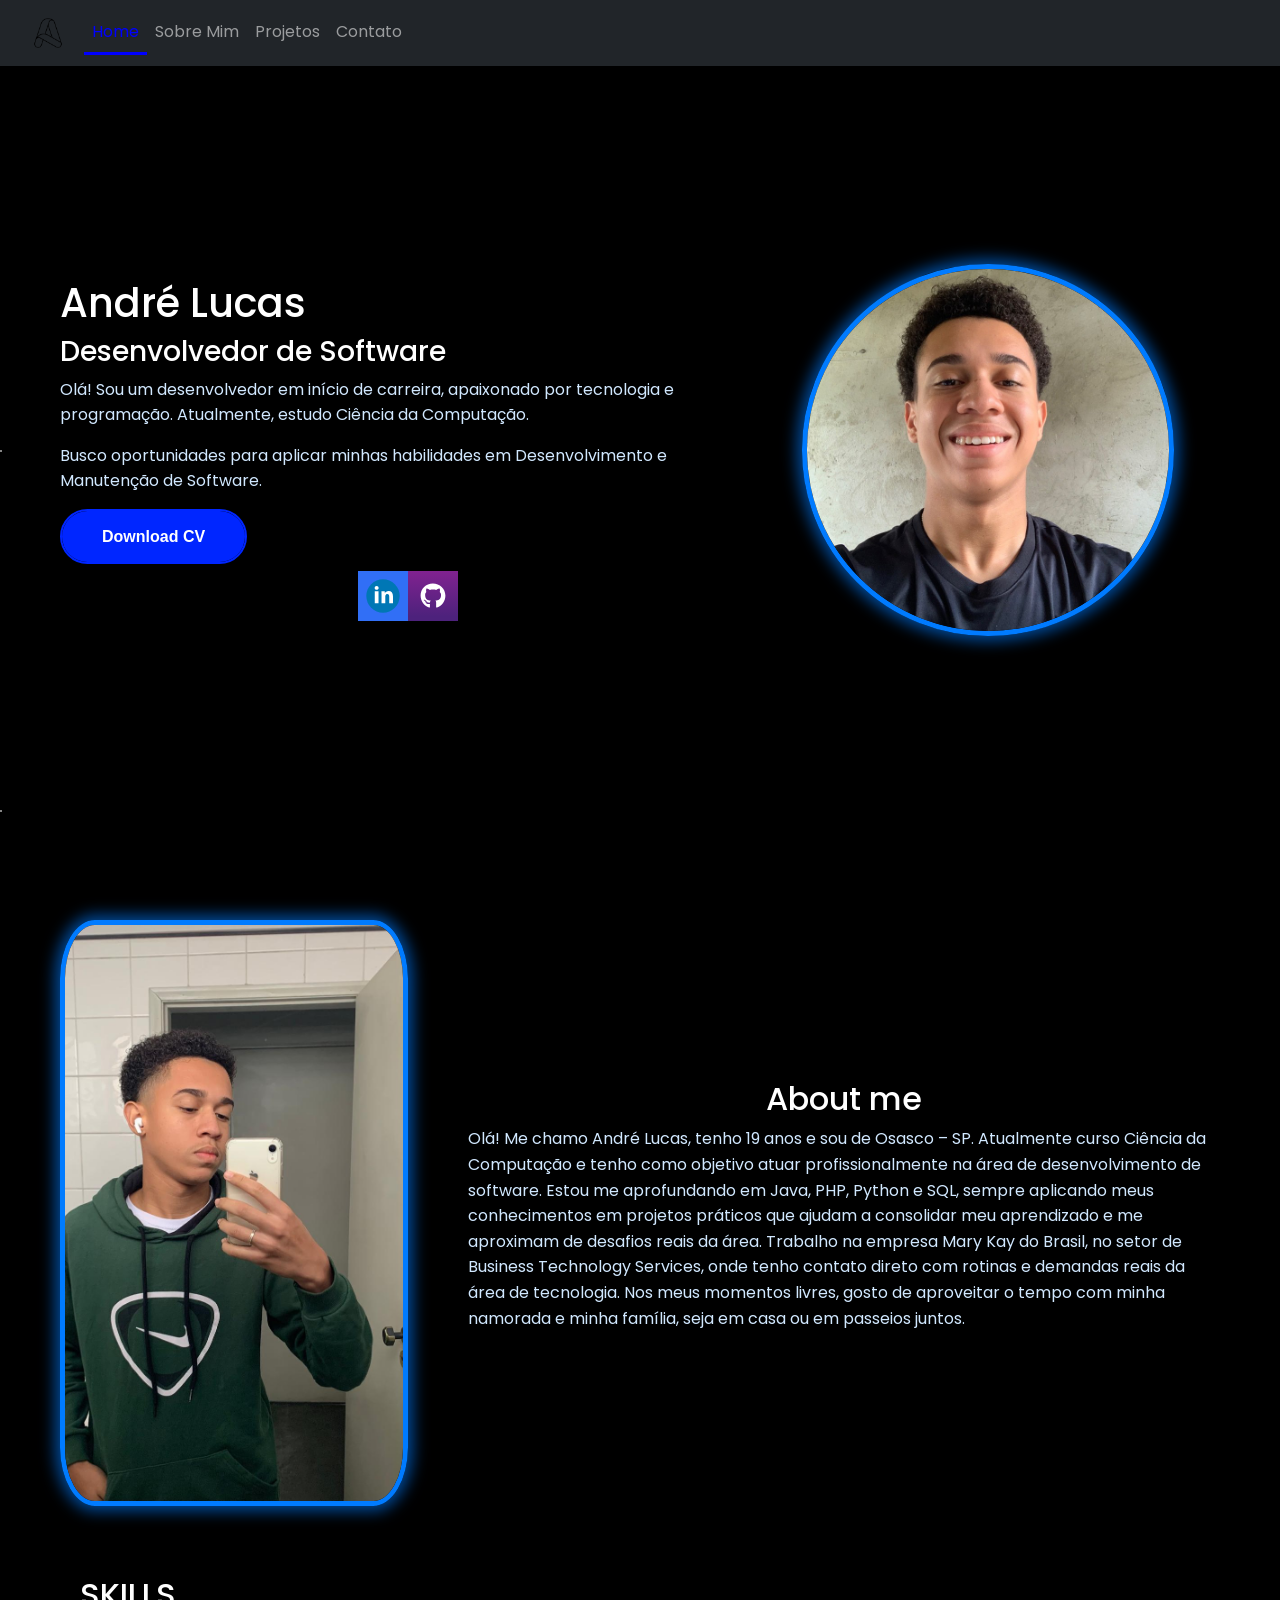
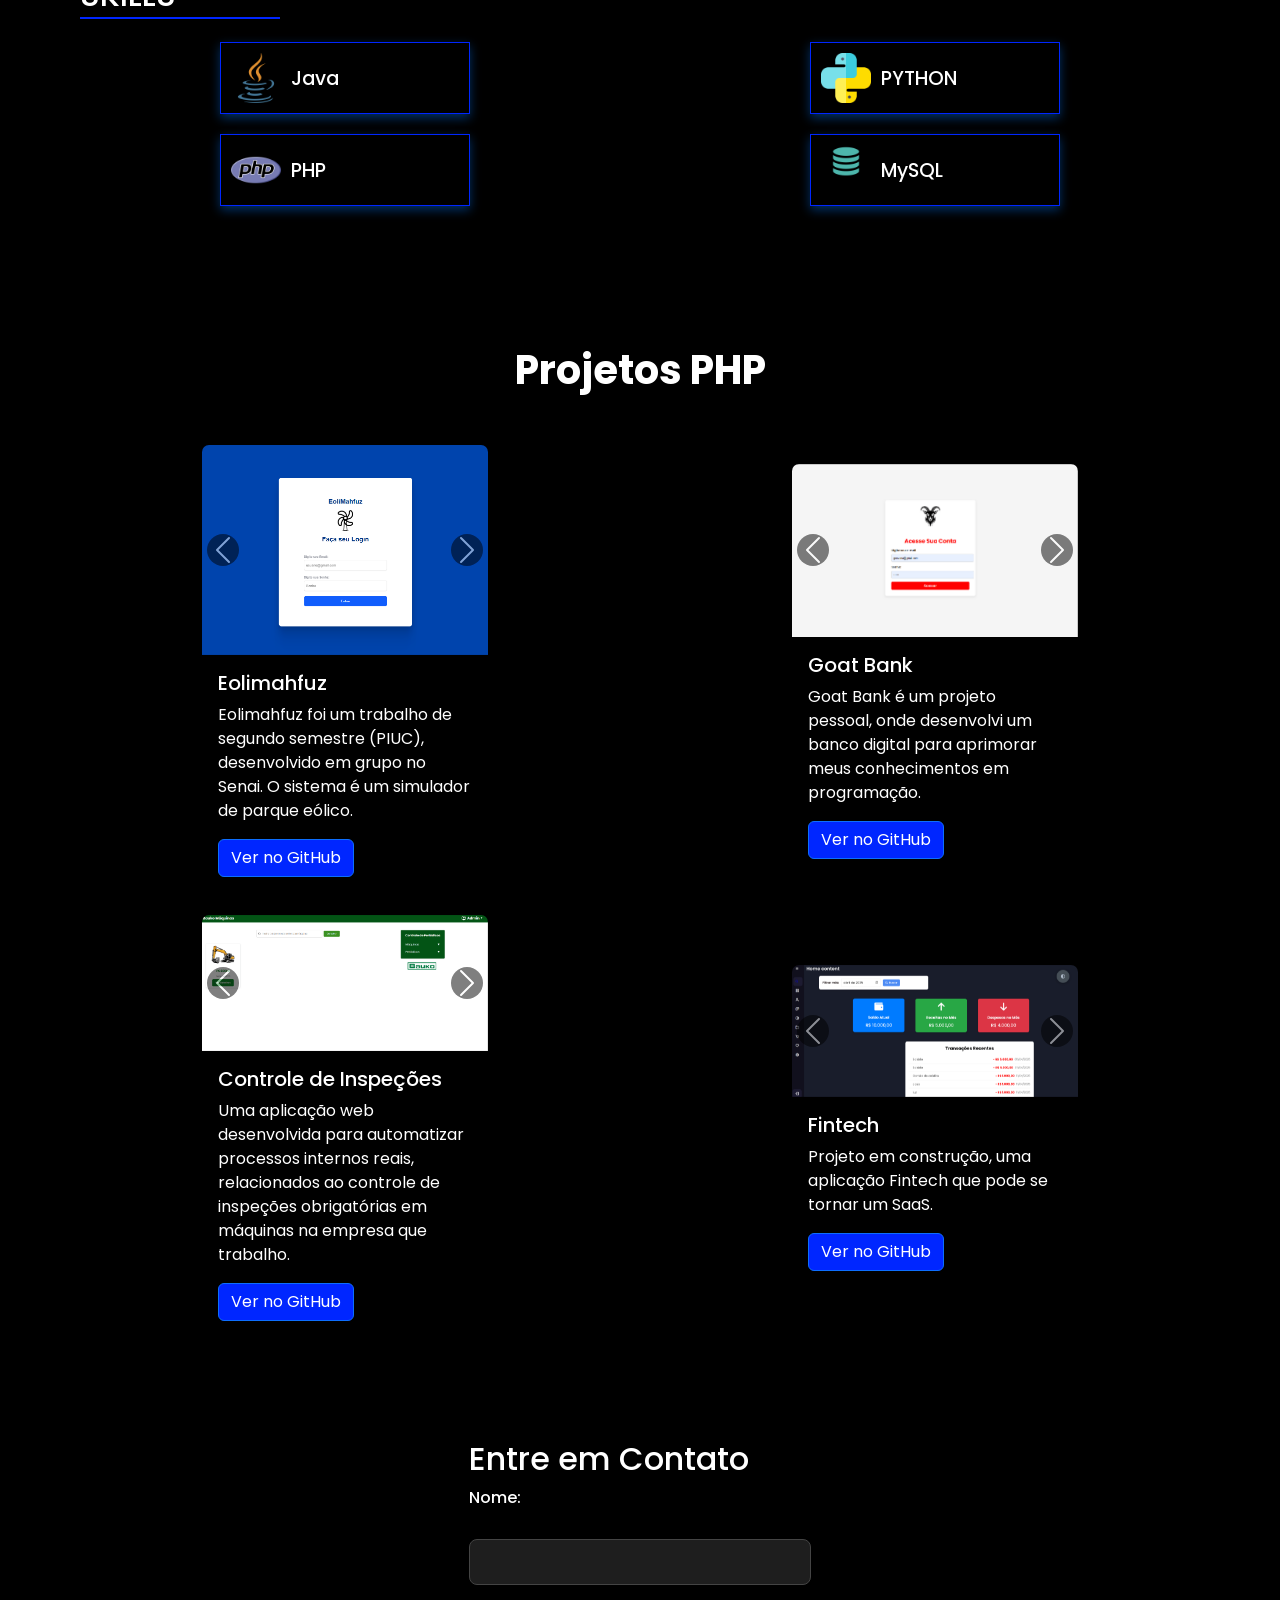
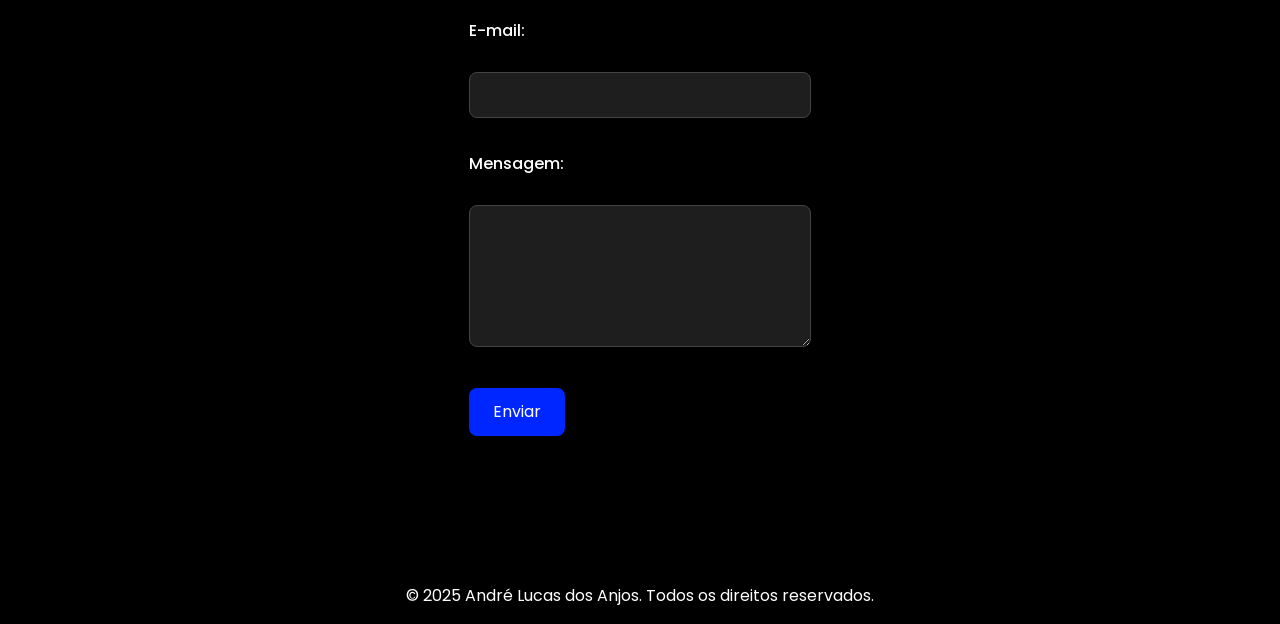
<file: index.html>
<!DOCTYPE html>
<html lang="pt-br">
<head>
    <meta charset="UTF-8">
    <meta name="viewport" content="width=device-width, initial-scale=1.0">
    <title>Portfólio André Lucas</title>
    <link href="https://cdn.jsdelivr.net/npm/bootstrap@5.3.3/dist/css/bootstrap.min.css" rel="stylesheet" integrity="sha384-QWTKZyjpPEjISv5WaRU9OFeRpok6YctnYmDr5pNlyT2bRjXh0JMhjY6hW+ALEwIH" crossorigin="anonymous">
    <link rel="stylesheet" href="assets/css/bootstrap-5.3.3-dist/css/menu.css">
    <link rel="icon" href="assets/img/programador.png" type="image/x-icon">
    <link href="https://fonts.googleapis.com/css2?family=Poppins:ital,wght@0,100;0,200;0,300;0,400;0,500;0,600;0,700;0,800;0,900;1,100;1,200;1,300;1,400;1,500;1,600;1,700;1,800;1,900&display=swap" rel="stylesheet">
</head>
<body data-bs-spy="scroll" data-bs-target="#navbarNav" data-bs-offset="100" tabindex="0">
  
<!-- Cabeçalho com Navbar -->
<header>
  <nav id="navbar-example2" class="navbar navbar-expand-lg navbar-dark bg-dark fixed-top px-3 mb-3" data-bs-spy="scroll" data-bs-target="#navbar-example2" data-bs-offset="50" data-bs-smooth-scroll="true">
    <div class="container-fluid">
      <!-- Logo ou Marca -->
      <a class="navbar-brand" href="#"><img src="assets/img/letra-a.png" alt="" width="40px" height="40px"></a>

      <!-- Botão de Toggle para dispositivos menores -->
      <button class="navbar-toggler" type="button" data-bs-toggle="collapse" data-bs-target="#navbarNavDropdown" aria-controls="navbarNavDropdown" aria-expanded="false" aria-label="Toggle navigation">
        <span class="navbar-toggler-icon"></span>
      </button>

      <!-- Links e Itens da Navbar -->
      <div class="collapse navbar-collapse" id="navbarNavDropdown">
        <ul class="navbar-nav me-auto mb-2 mb-lg-0">
          <li class="nav-item">
            <a class="nav-link active" aria-current="page" href="#home">Home</a>
          </li>
          <li class="nav-item">
            <a class="nav-link active" aria-current="page" href="#sobremim">Sobre Mim</a>
          </li>
          <li class="nav-item">
            <a class="nav-link" href="#projetos">Projetos</a>
          </li>
          <li class="nav-item">
            <a class="nav-link" href="#contato">Contato</a>
          </li>
  </nav>
</header>

    <div class="animated-lines">
        <div class="line"></div>
        <div class="line"></div>
        <div class="line"></div>
        <div class="line"></div>
        <div class="line"></div>
    </div>

    <section>
    <!-- Seção Home -->
    <div id="home" class="home" class="py-5" style="height: 100vh;">
        <div class="left-column">
            <h1>André Lucas</h1>
            <h3>Desenvolvedor de Software</h3>
            <p>
                Olá! Sou um desenvolvedor em início de carreira, apaixonado por tecnologia e programação. 
                Atualmente, estudo Ciência da Computação.
            </p>
            <p>
                Busco oportunidades para aplicar minhas habilidades em Desenvolvimento e Manutenção de Software.
            </p>
           
            <div class="button">
              <a href="https://drive.google.com/uc?export=download&id=1yNrLOHtLWfNnpuXcTmIEiI9_Siv9YqOu" class="anchor">
                <span>Download CV</span>
              </a>
            </div>

            <div class="container-media">
              <div class="social-login-icons">
                <div class="socialcontainer">
                </div>
                <div class="socialcontainer">
                  <div class="social-icon-3">
                    <a href="https://www.linkedin.com/in/andr%C3%A9-lucas-dos-anjos-082b6532b/" target="_blank">
                      <svg width="800px" height="800px" viewBox="0 0 48 48" fill="none" xmlns="http://www.w3.org/2000/svg">
                        <circle cx="24" cy="24" r="20" fill="#0077B5"/>
                        <path fill-rule="evenodd" clip-rule="evenodd" d="M18.7747 14.2839C18.7747 15.529 17.8267 16.5366 16.3442 16.5366C14.9194 16.5366 13.9713 15.529 14.0007 14.2839C13.9713 12.9783 14.9193 12 16.3726 12C17.8267 12 18.7463 12.9783 18.7747 14.2839ZM14.1199 32.8191V18.3162H18.6271V32.8181H14.1199V32.8191Z" fill="white"/>
                        <path fill-rule="evenodd" clip-rule="evenodd" d="M22.2393 22.9446C22.2393 21.1357 22.1797 19.5935 22.1201 18.3182H26.0351L26.2432 20.305H26.3322C26.9254 19.3854 28.4079 17.9927 30.8101 17.9927C33.7752 17.9927 35.9995 19.9502 35.9995 24.219V32.821H31.4922V24.7838C31.4922 22.9144 30.8404 21.6399 29.2093 21.6399C27.9633 21.6399 27.2224 22.4999 26.9263 23.3297C26.8071 23.6268 26.7484 24.0412 26.7484 24.4574V32.821H22.2411V22.9446H22.2393Z" fill="white"/>
                      </svg>
                    </a>
                  </div>
                
                  <!-- Se quiser duplicar o mesmo com outro link ou deixar um só -->
                  <div class="social-icon-3">
                    <a href="https://www.linkedin.com/in/andr%C3%A9-lucas-dos-anjos-082b6532b/" target="_blank">
                      <!-- (repita o SVG aqui ou substitua por outro ícone de rede) -->
                      <svg width="800px" height="800px" viewBox="0 0 48 48" fill="none" xmlns="http://www.w3.org/2000/svg">
                        <circle cx="24" cy="24" r="20" fill="#0077B5"/>
                        <path fill-rule="evenodd" clip-rule="evenodd" d="M18.7747 14.2839C18.7747 15.529 17.8267 16.5366 16.3442 16.5366C14.9194 16.5366 13.9713 15.529 14.0007 14.2839C13.9713 12.9783 14.9193 12 16.3726 12C17.8267 12 18.7463 12.9783 18.7747 14.2839ZM14.1199 32.8191V18.3162H18.6271V32.8181H14.1199V32.8191Z" fill="white"/>
                        <path fill-rule="evenodd" clip-rule="evenodd" d="M22.2393 22.9446C22.2393 21.1357 22.1797 19.5935 22.1201 18.3182H26.0351L26.2432 20.305H26.3322C26.9254 19.3854 28.4079 17.9927 30.8101 17.9927C33.7752 17.9927 35.9995 19.9502 35.9995 24.219V32.821H31.4922V24.7838C31.4922 22.9144 30.8404 21.6399 29.2093 21.6399C27.9633 21.6399 27.2224 22.4999 26.9263 23.3297C26.8071 23.6268 26.7484 24.0412 26.7484 24.4574V32.821H22.2411V22.9446H22.2393Z" fill="white"/>
                      </svg>
                    </a>
                  </div>
                </div>                
                <div class="socialcontainer">
                  <div class="social-icon-4">
                    <a href="https://github.com/andreznx">
                      <svg fill="white" viewBox="0 0 496 512" height="1.6em">
                        <path
                          d="M165.9 397.4c0 2-2.3 3.6-5.2 3.6-3.3.3-5.6-1.3-5.6-3.6 0-2 2.3-3.6 5.2-3.6 3-.3 5.6 1.3 5.6 3.6zm-31.1-4.5c-.7 2 1.3 4.3 4.3 4.9 2.6 1 5.6 0 6.2-2s-1.3-4.3-4.3-5.2c-2.6-.7-5.5.3-6.2 2.3zm44.2-1.7c-2.9.7-4.9 2.6-4.6 4.9.3 2 2.9 3.3 5.9 2.6 2.9-.7 4.9-2.6 4.6-4.6-.3-1.9-3-3.2-5.9-2.9zM244.8 8C106.1 8 0 113.3 0 252c0 110.9 69.8 205.8 169.5 239.2 12.8 2.3 17.3-5.6 17.3-12.1 0-6.2-.3-40.4-.3-61.4 0 0-70 15-84.7-29.8 0 0-11.4-29.1-27.8-36.6 0 0-22.9-15.7 1.6-15.4 0 0 24.9 2 38.6 25.8 21.9 38.6 58.6 27.5 72.9 20.9 2.3-16 8.8-27.1 16-33.7-55.9-6.2-112.3-14.3-112.3-110.5 0-27.5 7.6-41.3 23.6-58.9-2.6-6.5-11.1-33.3 2.6-67.9 20.9-6.5 69 27 69 27 20-5.6 41.5-8.5 62.8-8.5s42.8 2.9 62.8 8.5c0 0 48.1-33.6 69-27 13.7 34.7 5.2 61.4 2.6 67.9 16 17.7 25.8 31.5 25.8 58.9 0 96.5-58.9 104.2-114.8 110.5 9.2 7.9 17 22.9 17 46.4 0 33.7-.3 75.4-.3 83.6 0 6.5 4.6 14.4 17.3 12.1C428.2 457.8 496 362.9 496 252 496 113.3 383.5 8 244.8 8zM97.2 352.9c-1.3 1-1 3.3.7 5.2 1.6 1.6 3.9 2.3 5.2 1 1.3-1 1-3.3-.7-5.2-1.6-1.6-3.9-2.3-5.2-1zm-10.8-8.1c-.7 1.3.3 2.9 2.3 3.9 1.6 1 3.6.7 4.3-.7.7-1.3-.3-2.9-2.3-3.9-2-.6-3.6-.3-4.3.7zm32.4 35.6c-1.6 1.3-1 4.3 1.3 6.2 2.3 2.3 5.2 2.6 6.5 1 1.3-1.3.7-4.3-1.3-6.2-2.2-2.3-5.2-2.6-6.5-1zm-11.4-14.7c-1.6 1-1.6 3.6 0 5.9 1.6 2.3 4.3 3.3 5.6 2.3 1.6-1.3 1.6-3.9 0-6.2-1.4-2.3-4-3.3-5.6-2z"
                        ></path>
                      </svg>
                    </a> 
                  </div>
                  <div class="social-icon-4">
                    <a href="https://github.com/andreznx">
                      <svg fill="white" viewBox="0 0 496 512">
                        <path
                          d="M165.9 397.4c0 2-2.3 3.6-5.2 3.6-3.3.3-5.6-1.3-5.6-3.6 0-2 2.3-3.6 5.2-3.6 3-.3 5.6 1.3 5.6 3.6zm-31.1-4.5c-.7 2 1.3 4.3 4.3 4.9 2.6 1 5.6 0 6.2-2s-1.3-4.3-4.3-5.2c-2.6-.7-5.5.3-6.2 2.3zm44.2-1.7c-2.9.7-4.9 2.6-4.6 4.9.3 2 2.9 3.3 5.9 2.6 2.9-.7 4.9-2.6 4.6-4.6-.3-1.9-3-3.2-5.9-2.9zM244.8 8C106.1 8 0 113.3 0 252c0 110.9 69.8 205.8 169.5 239.2 12.8 2.3 17.3-5.6 17.3-12.1 0-6.2-.3-40.4-.3-61.4 0 0-70 15-84.7-29.8 0 0-11.4-29.1-27.8-36.6 0 0-22.9-15.7 1.6-15.4 0 0 24.9 2 38.6 25.8 21.9 38.6 58.6 27.5 72.9 20.9 2.3-16 8.8-27.1 16-33.7-55.9-6.2-112.3-14.3-112.3-110.5 0-27.5 7.6-41.3 23.6-58.9-2.6-6.5-11.1-33.3 2.6-67.9 20.9-6.5 69 27 69 27 20-5.6 41.5-8.5 62.8-8.5s42.8 2.9 62.8 8.5c0 0 48.1-33.6 69-27 13.7 34.7 5.2 61.4 2.6 67.9 16 17.7 25.8 31.5 25.8 58.9 0 96.5-58.9 104.2-114.8 110.5 9.2 7.9 17 22.9 17 46.4 0 33.7-.3 75.4-.3 83.6 0 6.5 4.6 14.4 17.3 12.1C428.2 457.8 496 362.9 496 252 496 113.3 383.5 8 244.8 8zM97.2 352.9c-1.3 1-1 3.3.7 5.2 1.6 1.6 3.9 2.3 5.2 1 1.3-1 1-3.3-.7-5.2-1.6-1.6-3.9-2.3-5.2-1zm-10.8-8.1c-.7 1.3.3 2.9 2.3 3.9 1.6 1 3.6.7 4.3-.7.7-1.3-.3-2.9-2.3-3.9-2-.6-3.6-.3-4.3.7zm32.4 35.6c-1.6 1.3-1 4.3 1.3 6.2 2.3 2.3 5.2 2.6 6.5 1 1.3-1.3.7-4.3-1.3-6.2-2.2-2.3-5.2-2.6-6.5-1zm-11.4-14.7c-1.6 1-1.6 3.6 0 5.9 1.6 2.3 4.3 3.3 5.6 2.3 1.6-1.3 1.6-3.9 0-6.2-1.4-2.3-4-3.3-5.6-2z"
                        ></path>
                      </svg>
                    </a>
                  </div>
                </div>
              </div>
            </div>
        </div>
        <div class="right-column">
          <img src="assets/img/perfil.jpg" class="img-fluid" alt="...">
        </div>
    </div>

    <div id="sobremim" class="sobre-mim">

      <div class="about-me">
        <div class="left-column-about">
          <img src="assets/img/perfil2.jpg" alt="">
        </div>


        <div class="right-column-about">
          <h2>About me</h2>

          <p>Olá! Me chamo André Lucas, tenho 19 anos e sou de Osasco – SP. Atualmente curso Ciência da Computação e tenho como objetivo atuar profissionalmente na área de desenvolvimento de software.

            Estou me aprofundando em Java, PHP, Python e SQL, sempre aplicando meus conhecimentos em projetos práticos que ajudam a consolidar meu aprendizado e me aproximam de desafios reais da área.
            
            Trabalho na empresa Mary Kay do Brasil, no setor de Business Technology Services, onde tenho contato direto com rotinas e demandas reais da área de tecnologia.
            
            Nos meus momentos livres, gosto de aproveitar o tempo com minha namorada e minha família, seja em casa ou em passeios juntos.</p>
        </div>
    </div>
      
    <div class="container-skills">
      <h2>SKILLS</h2>
      <div class="cards-skills">
        <div class="skills">
          <img src="assets/img/java.png" alt="Imagem"> <h1>Java</h1> 
        </div>
        <div class="skills">
          <img src="assets/img/python.png" alt="Imagem"> <h1>PYTHON</h1> 
        </div>
        <div class="skills">
          <img src="assets/img/php.png" alt="Imagem"> <h1>PHP</h1> 
        </div>
        <div class="skills">
          <img src="assets/img/mysql.png" alt="Imagem"> <h1>MySQL</h1> 
        </div>
          
      </div>
    </div>
  </div>

  <div id="projetos" class="text-projects">
    <h2 class="title-responsive animated">Projetos PHP</h2>

    <div class="projects-container">
        <!-- Projeto Eolimahfuz -->
        <div class="card" style="width: 100%; max-width: 18rem;">
            <!-- Carrossel dentro do Card -->
            <div id="carouselEolimahfuz" class="carousel slide" data-bs-ride="carousel">
                <div class="carousel-inner">
                    <div class="carousel-item active">
                        <img src="assets/img/eolimahfuz/eolimahfuz/eolimahfuz_login.png" class="d-block w-100" alt="Imagem 1">
                    </div>
                    <div class="carousel-item">
                        <img src="assets/img/eolimahfuz/eolimahfuz/eolimahfuz_menu.png" class="d-block w-100" alt="Imagem 2">
                    </div>
                    <div class="carousel-item">
                        <img src="assets/img/eolimahfuz/eolimahfuz/eolimahfuz_simulador.png" class="d-block w-100" alt="Imagem 3">
                    </div>
                    <div class="carousel-item">
                        <img src="assets/img/eolimahfuz/eolimahfuz/eolimahfuz_relatorio.png" class="d-block w-100" alt="Imagem 4">
                    </div>
                </div>
                <!-- Controles do Carrossel -->
                <button class="carousel-control-prev" type="button" data-bs-target="#carouselEolimahfuz" data-bs-slide="prev">
                    <span class="carousel-control-prev-icon" aria-hidden="true"></span>
                    <span class="visually-hidden">Previous</span>
                </button>
                <button class="carousel-control-next" type="button" data-bs-target="#carouselEolimahfuz" data-bs-slide="next">
                    <span class="carousel-control-next-icon" aria-hidden="true"></span>
                    <span class="visually-hidden">Next</span>
                </button>
            </div>

            <!-- Corpo do Card -->
            <div class="card-body">
                <h5 class="card-title">Eolimahfuz</h5>
                <p class="card-text">Eolimahfuz foi um trabalho de segundo semestre (PIUC), desenvolvido em grupo no Senai. O sistema é um simulador de parque eólico.</p>
                <a href="#" class="btn btn-primary" style="background-color: #0026ff;">Ver no GitHub</a>
            </div>
        </div>

        <!-- Projeto Goat Bank -->
        <div class="card" style="width: 100%; max-width: 18rem;">
            <!-- Carrossel dentro do Card -->
            <div id="carouselGoatBank" class="carousel slide" data-bs-ride="carousel">
                <div class="carousel-inner">
                    <div class="carousel-item active">
                        <img src="assets/img/goat/goat/goat_login.png" class="d-block w-100" alt="Imagem 1">
                    </div>
                    <div class="carousel-item">
                        <img src="assets/img/goat/goat/goat_menu.png" class="d-block w-100" alt="Imagem 2">
                    </div>
                    <div class="carousel-item">
                        <img src="assets/img/goat/goat/goat_transfer.png" class="d-block w-100" alt="Imagem 3">
                    </div>
                </div>
                <!-- Controles do Carrossel -->
                <button class="carousel-control-prev" type="button" data-bs-target="#carouselGoatBank" data-bs-slide="prev">
                    <span class="carousel-control-prev-icon" aria-hidden="true"></span>
                    <span class="visually-hidden">Previous</span>
                </button>
                <button class="carousel-control-next" type="button" data-bs-target="#carouselGoatBank" data-bs-slide="next">
                    <span class="carousel-control-next-icon" aria-hidden="true"></span>
                    <span class="visually-hidden">Next</span>
                </button>
            </div>

            <!-- Corpo do Card -->
            <div class="card-body">
                <h5 class="card-title">Goat Bank</h5>
                <p class="card-text">Goat Bank é um projeto pessoal, onde desenvolvi um banco digital para aprimorar meus conhecimentos em programação.</p>
                <a href="#" class="btn btn-primary" style="background-color: #0026ff;">Ver no GitHub</a>
            </div>
        </div>

        <!-- Projeto Controle de Inspeções -->
        <div class="card" style="width: 100%; max-width: 18rem;">
            <!-- Carrossel dentro do Card -->
            <div id="carouselControleInspecoes" class="carousel slide" data-bs-ride="carousel">
                <div class="carousel-inner">
                    <div class="carousel-item active">
                        <img src="assets/img/periodicos/periodicos/periodicos_menu.png" class="d-block w-100" alt="Imagem 1">
                    </div>
                    <div class="carousel-item">
                        <img src="assets/img/periodicos/periodicos/periodicos_cadastro.png" class="d-block w-100" alt="Imagem 2">
                    </div>
                    <div class="carousel-item">
                        <img src="assets/img/periodicos/periodicos/periodicos_tabela.png" class="d-block w-100" alt="Imagem 3">
                    </div>
                    <div class="carousel-item">
                        <img src="assets/img/periodicos/periodicos/periodicos_agendamento.png" class="d-block w-100" alt="Imagem 4">
                    </div>
                </div>
                <!-- Controles do Carrossel -->
                <button class="carousel-control-prev" type="button" data-bs-target="#carouselControleInspecoes" data-bs-slide="prev">
                    <span class="carousel-control-prev-icon" aria-hidden="true"></span>
                    <span class="visually-hidden">Previous</span>
                </button>
                <button class="carousel-control-next" type="button" data-bs-target="#carouselControleInspecoes" data-bs-slide="next">
                    <span class="carousel-control-next-icon" aria-hidden="true"></span>
                    <span class="visually-hidden">Next</span>
                </button>
            </div>

            <!-- Corpo do Card -->
            <div class="card-body">
                <h5 class="card-title">Controle de Inspeções</h5>
                <p class="card-text">Uma aplicação web desenvolvida para automatizar processos internos reais, relacionados ao controle de inspeções obrigatórias em máquinas na empresa que trabalho.</p>
                <a href="#" class="btn btn-primary" style="background-color: #0026ff;">Ver no GitHub</a>
            </div>
        </div>
         <!-- Projeto Controle de Inspeções -->
         <div class="card" style="width: 100%; max-width: 18rem;">
          <!-- Carrossel dentro do Card -->
          <div id="carouselFintech" class="carousel slide" data-bs-ride="carousel">
              <div class="carousel-inner">
                  <div class="carousel-item active">
                      <img src="assets/img/fintech/fintech1.png" class="d-block w-100" alt="Imagem 1">
                  </div>
                  <div class="carousel-item">
                      <img src="assets/img/fintech/fintech2.png" class="d-block w-100" alt="Imagem 2">
                  </div>
                  <div class="carousel-item">
                      <img src="assets/img/fintech/fintech3.png" class="d-block w-100" alt="Imagem 3">
                  </div>
              </div>
              <!-- Controles do Carrossel -->
              <button class="carousel-control-prev" type="button" data-bs-target="#carouselFintech" data-bs-slide="prev">
                  <span class="carousel-control-prev-icon" aria-hidden="true"></span>
                  <span class="visually-hidden">Previous</span>
              </button>
              <button class="carousel-control-next" type="button" data-bs-target="#carouselFintech" data-bs-slide="next">
                  <span class="carousel-control-next-icon" aria-hidden="true"></span>
                  <span class="visually-hidden">Next</span>
              </button>
          </div>

          <!-- Corpo do Card -->
          <div class="card-body">
              <h5 class="card-title">Fintech</h5>
              <p class="card-text">Projeto em construção, uma aplicação Fintech que pode se tornar um SaaS.</p>
              <a href="#" class="btn btn-primary" style="background-color: #0026ff;">Ver no GitHub</a>
          </div>
      </div>
    </div>
</div>
</section>

  <div id="contato" style="padding: 2rem; margin-top: 50px;">
    <h2>Entre em Contato</h2>
    <form id="contact-form">
      <label for="name">Nome:</label><br>
      <input type="text" id="name" name="name" required><br><br>

      <label for="email">E-mail:</label><br>
      <input type="email" id="email" name="email" required><br><br>

      <label for="message">Mensagem:</label><br>
      <textarea id="message" name="message" rows="5" required></textarea><br><br>

      <button type="submit">Enviar</button>
    </form>

    <p id="status-msg" style="margin-top: 1rem;"></p>
  </div>

    <!-- Rodapé -->
    <footer class="footer" class="bg-dark text-white text-center py-3">
        <p>&copy; 2025 André Lucas dos Anjos. Todos os direitos reservados.</p>
    </footer>

    <script>
        // Função para adicionar a classe 'active' à navbar correspondente
        function onScroll() {
        const sections = document.querySelectorAll('section');
        const navLinks = document.querySelectorAll('.navbar-nav .nav-link');
        
        let currentSection = '';
        
        sections.forEach(section => {
        const sectionTop = section.offsetTop;
        if (pageYOffset >= sectionTop - 60) {
        currentSection = section.getAttribute('id');
        }
        });
        
        navLinks.forEach(link => {
        link.classList.remove('active');
        if (link.getAttribute('href').includes(currentSection)) {
        link.classList.add('active');
        }
        });
        }
        
        window.addEventListener('scroll', onScroll);
        </script>
        

    <!-- Bootstrap JS -->
    <script src="https://cdn.jsdelivr.net/npm/@popperjs/core@2.11.8/dist/umd/popper.min.js" integrity="sha384-I7E8VVD/ismYTF4hNIPjVp/Zjvgyol6VFvRkX/vR+Vc4jQkC+hVqc2pM8ODewa9r" crossorigin="anonymous"></script>
    <script src="https://cdn.jsdelivr.net/npm/bootstrap@5.3.3/dist/js/bootstrap.min.js" integrity="sha384-0pUGZvbkm6XF6gxjEnlmuGrJXVbNuzT9qBBavbLwCsOGabYfZo0T0to5eqruptLy" crossorigin="anonymous"></script>
    <script src="https://cdn.jsdelivr.net/npm/bootstrap@5.3.3/dist/js/bootstrap.bundle.min.js" integrity="sha384-ENjdO4Dr2bkBIFxQpeoO8Hnv9KjQF1M96uhuz4+h3PvbZ6F7cqYlF6GJfuwvHct7" crossorigin="anonymous"></script>

    <script>// Selecione o título
      const title = document.querySelector('.title-responsive');
      
      // Crie um observador para detectar quando o título entra na tela
      const observer = new IntersectionObserver(entries => {
          entries.forEach(entry => {
              if (entry.isIntersecting) {
                  // Adiciona a animação quando o título entra na tela
                  entry.target.classList.add('fade-in');
              }
          });
      }, { threshold: 0.5 }); // 50% do elemento visível para ativar a animação
      
      // Observe o título
      observer.observe(title);
      </script>


  <script src="https://cdn.emailjs.com/dist/email.min.js"></script>
  <script>
    emailjs.init("WwOI4-MY7pSXFXx4J");

    document.getElementById("contact-form").addEventListener("submit", function(event) {
      event.preventDefault();

      emailjs.sendForm('service_b9nkjh5', 'template_hdiwcug', this)
        .then(function() {
          document.getElementById("status-msg").textContent = "Mensagem enviada com sucesso!";
        }, function(error) {
          document.getElementById("status-msg").textContent = "Erro ao enviar: " + error.text;
        });

      this.reset();
    });
  </script>


</body>
</html>
</file>
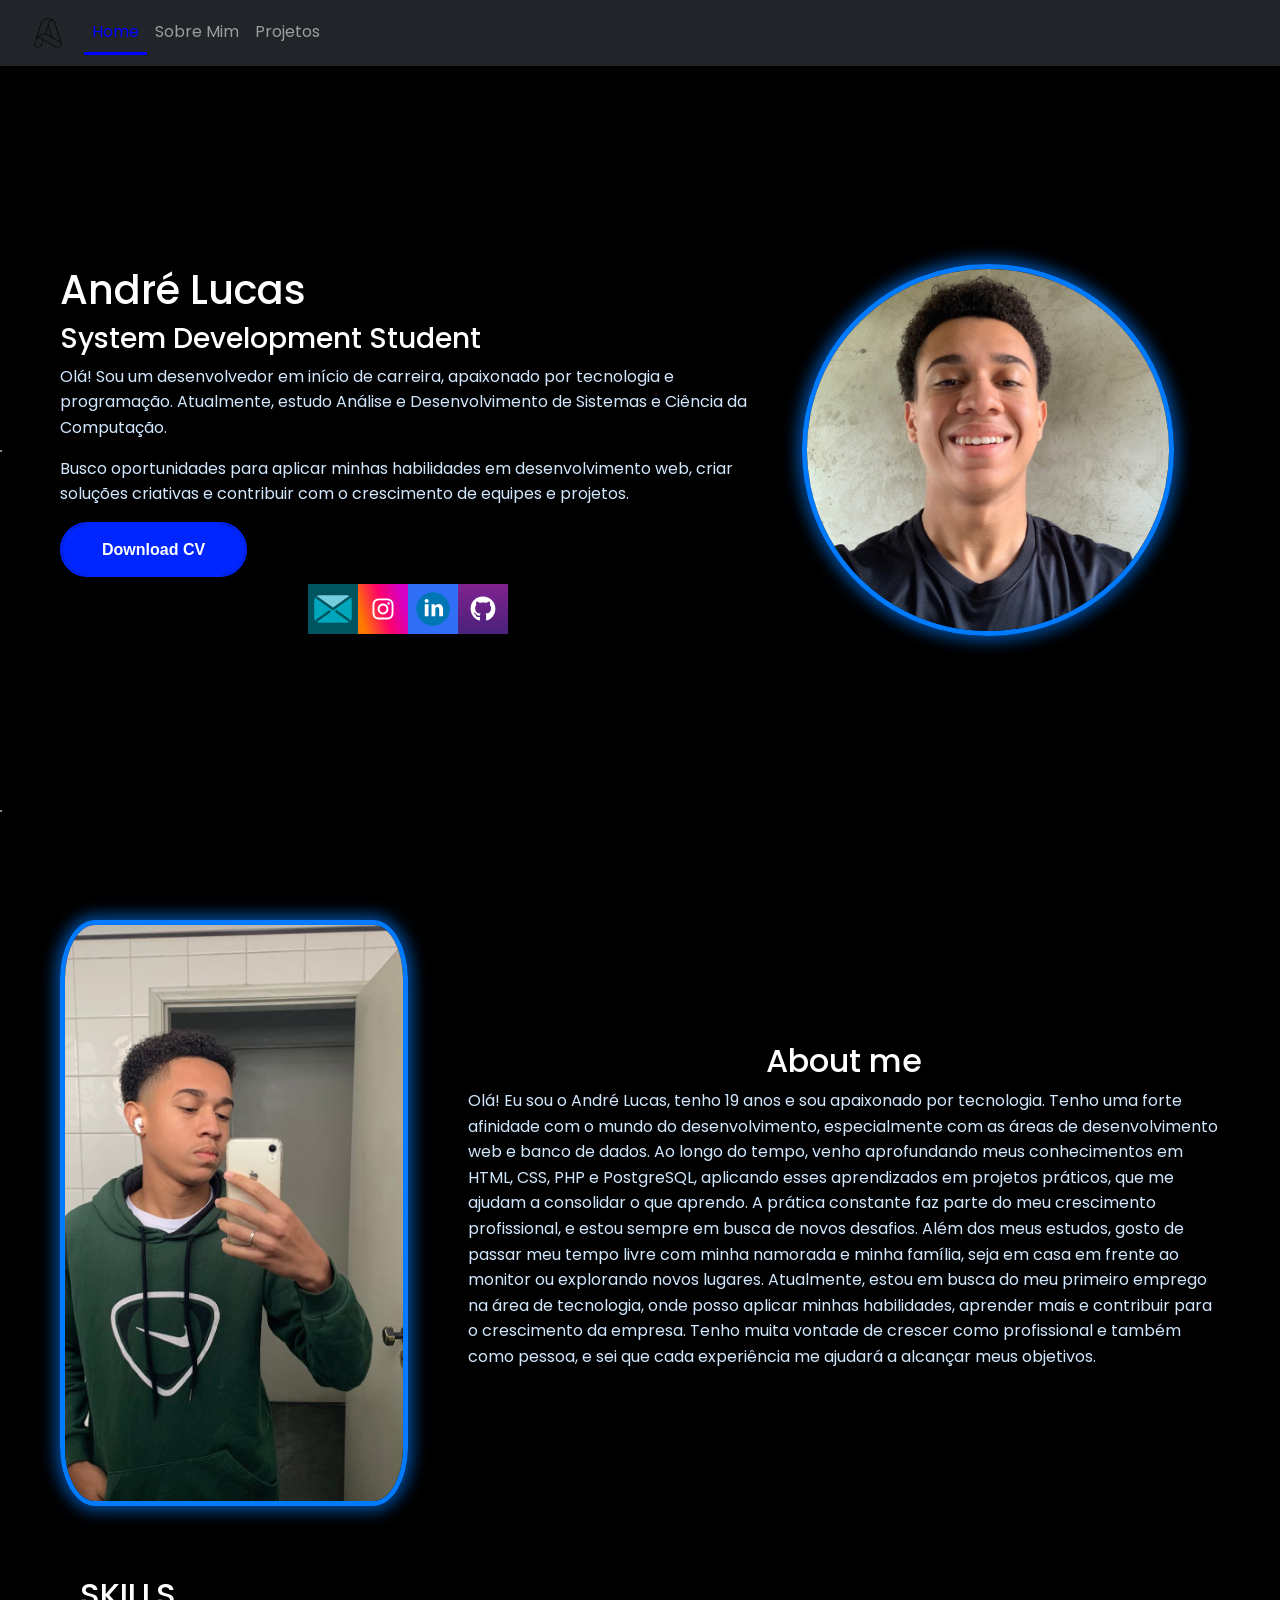
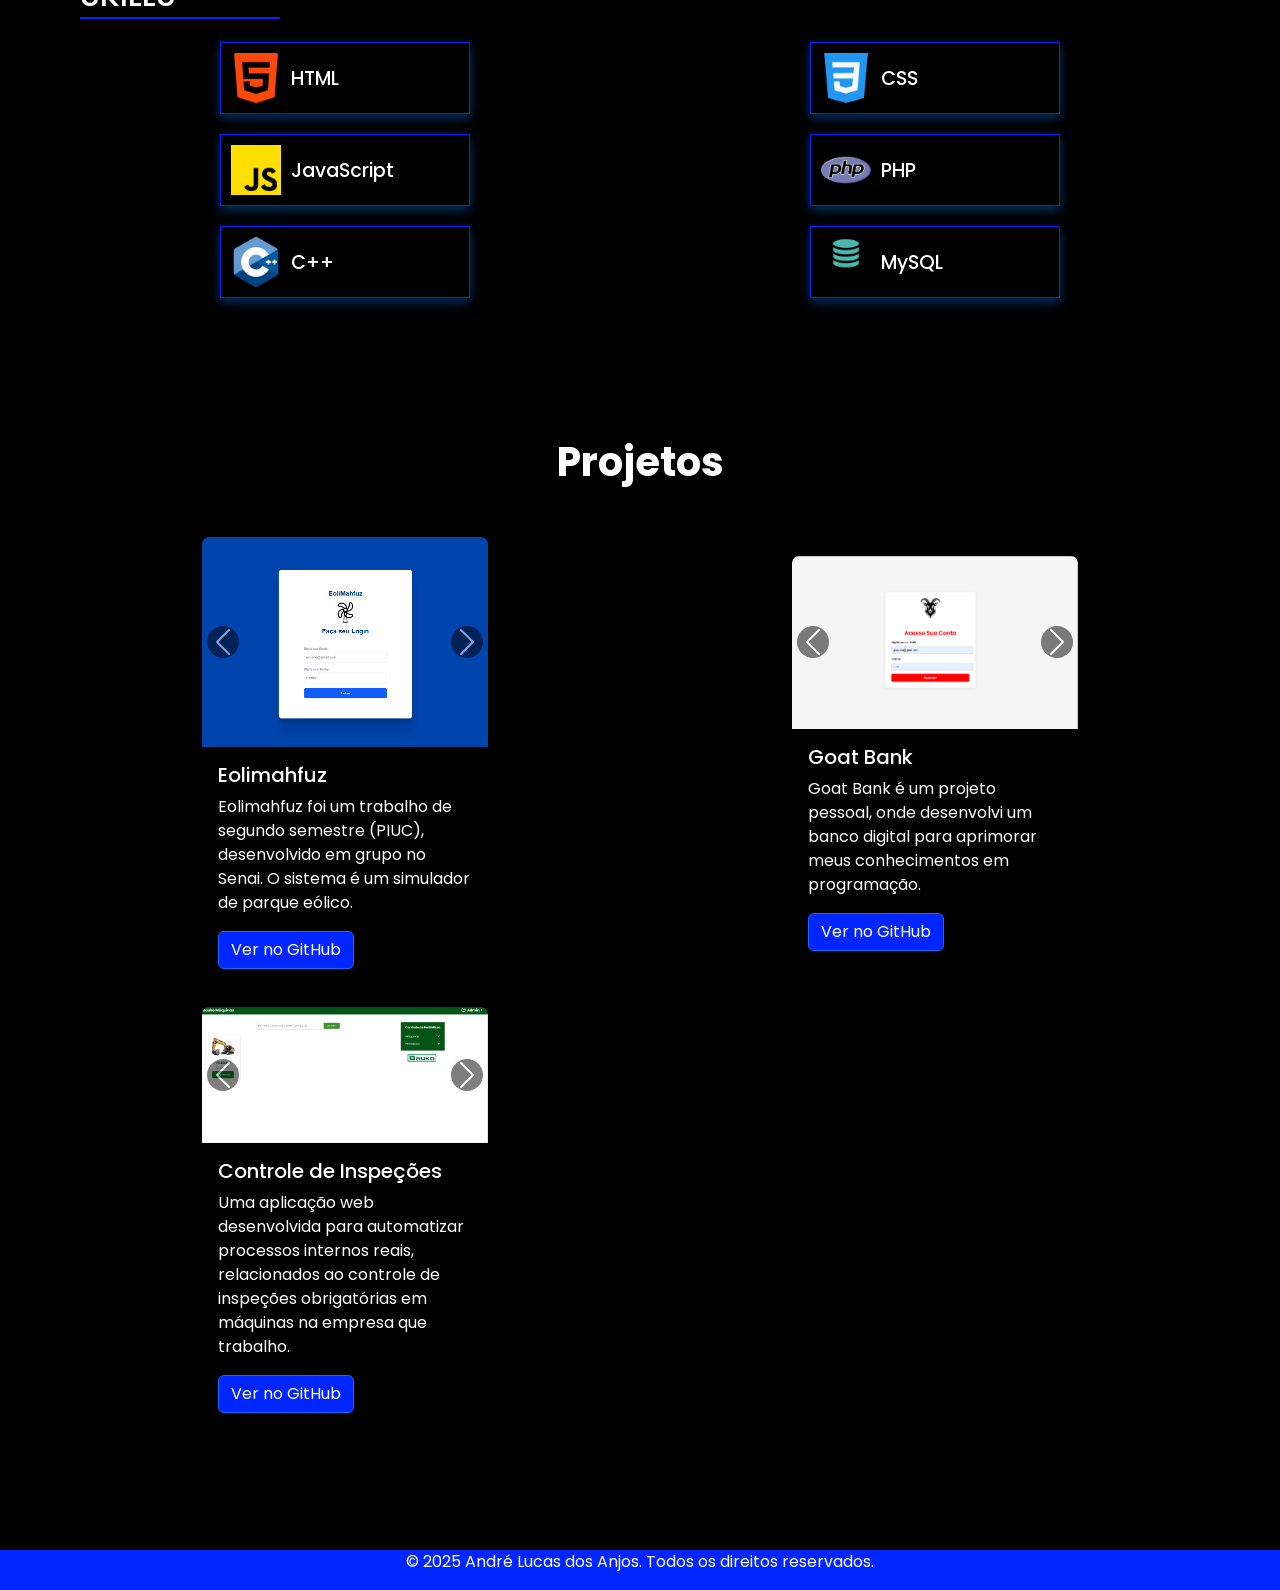
<file: src/index.html>
<!DOCTYPE html>
<html lang="pt-br">
<head>
    <meta charset="UTF-8">
    <meta name="viewport" content="width=device-width, initial-scale=1.0">
    <title>Portfólio André Lucas</title>
    <link href="https://cdn.jsdelivr.net/npm/bootstrap@5.3.3/dist/css/bootstrap.min.css" rel="stylesheet" integrity="sha384-QWTKZyjpPEjISv5WaRU9OFeRpok6YctnYmDr5pNlyT2bRjXh0JMhjY6hW+ALEwIH" crossorigin="anonymous">
    <link rel="stylesheet" href="assets/css/bootstrap-5.3.3-dist/css/menu.css">
    <link rel="icon" href="assets/img/programador.png" type="image/x-icon">
    <link href="https://fonts.googleapis.com/css2?family=Poppins:ital,wght@0,100;0,200;0,300;0,400;0,500;0,600;0,700;0,800;0,900;1,100;1,200;1,300;1,400;1,500;1,600;1,700;1,800;1,900&display=swap" rel="stylesheet">
</head>
<body data-bs-spy="scroll" data-bs-target="#navbarNav" data-bs-offset="100" tabindex="0">
  
<!-- Cabeçalho com Navbar -->
<header>
  <nav id="navbar-example2" class="navbar navbar-expand-lg navbar-dark bg-dark fixed-top px-3 mb-3" data-bs-spy="scroll" data-bs-target="#navbar-example2" data-bs-offset="50" data-bs-smooth-scroll="true">
    <div class="container-fluid">
      <!-- Logo ou Marca -->
      <a class="navbar-brand" href="#"><img src="assets/img/letra-a.png" alt="" width="40px" height="40px"></a>

      <!-- Botão de Toggle para dispositivos menores -->
      <button class="navbar-toggler" type="button" data-bs-toggle="collapse" data-bs-target="#navbarNavDropdown" aria-controls="navbarNavDropdown" aria-expanded="false" aria-label="Toggle navigation">
        <span class="navbar-toggler-icon"></span>
      </button>

      <!-- Links e Itens da Navbar -->
      <div class="collapse navbar-collapse" id="navbarNavDropdown">
        <ul class="navbar-nav me-auto mb-2 mb-lg-0">
          <li class="nav-item">
            <a class="nav-link active" aria-current="page" href="#home">Home</a>
          </li>
          <li class="nav-item">
            <a class="nav-link active" aria-current="page" href="#sobremim">Sobre Mim</a>
          </li>
          <li class="nav-item">
            <a class="nav-link" href="#projetos">Projetos</a>
          </li>
  </nav>
</header>

    <div class="animated-lines">
        <div class="line"></div>
        <div class="line"></div>
        <div class="line"></div>
        <div class="line"></div>
        <div class="line"></div>
    </div>

    <section>
    <!-- Seção Home -->
    <div id="home" class="home" class="py-5" style="height: 100vh;">
        <div class="left-column">
            <h1>André Lucas</h1>
            <h3>System Development Student</h3>
            <p>
                Olá! Sou um desenvolvedor em início de carreira, apaixonado por tecnologia e programação. 
                Atualmente, estudo Análise e Desenvolvimento de Sistemas e Ciência da Computação.
            </p>
            <p>
                Busco oportunidades para aplicar minhas habilidades em desenvolvimento web, criar soluções criativas 
                e contribuir com o crescimento de equipes e projetos.
            </p>
           
            <div class="button">
              <a href="#" class="anchor">
                <span>Download CV</span>
              </a>
            </div>

            <div class="container-media">
              <div class="social-login-icons">
                <div class="socialcontainer">
                  <div class="social-icon-1">
                    <svg width="800px" height="800px" viewBox="0 0 32 32" xmlns="http://www.w3.org/2000/svg">
            
                      <defs>
                      
                      <style>.cls-1{fill:#75cede;}.cls-2{fill:#00a6bc;}</style>
                      
                      </defs>
                      
                      <title/>
                      
                      <g data-name="Layer 6" id="Layer_6">
                      
                      <path class="cls-1" d="M3.64,6,16,14.77,28.36,6a1,1,0,0,1,1.08,0A4.08,4.08,0,0,0,26.92,5H5.08a4.08,4.08,0,0,0-2.52.9A1,1,0,0,1,3.64,6Z"/>
                      
                      <path class="cls-2" d="M29.56,6a.86.86,0,0,1,.19.19,1,1,0,0,1-.23,1.39L16.58,16.81a1,1,0,0,1-1.16,0L2.48,7.57a1,1,0,0,1-.23-1.39A.86.86,0,0,1,2.44,6,4.08,4.08,0,0,0,1,9.08V22.92A4.08,4.08,0,0,0,5.08,27H26.92A4.08,4.08,0,0,0,31,22.92V9.08A4.08,4.08,0,0,0,29.56,6ZM13.78,18.81,3.64,26.05a1,1,0,0,1-.58.19,1,1,0,0,1-.81-.42,1,1,0,0,1,.23-1.39l10.14-7.24a1,1,0,0,1,1.16,1.62Zm16,7a1,1,0,0,1-.81.42,1,1,0,0,1-.58-.19L18.22,18.81a1,1,0,1,1,1.16-1.62l10.14,7.24A1,1,0,0,1,29.75,25.82Z"/>
                      
                      </g>
                      
                      </svg>
                  </div>
                  <div class="social-icon-1">
                    <svg width="800px" height="800px" viewBox="0 0 32 32" xmlns="http://www.w3.org/2000/svg">
            
                      <defs>
                      
                      <style>.cls-1{fill:#75cede;}.cls-2{fill:#00a6bc;}</style>
                      
                      </defs>
                      
                      <title/>
                      
                      <g data-name="Layer 6" id="Layer_6">
                      
                      <path class="cls-1" d="M3.64,6,16,14.77,28.36,6a1,1,0,0,1,1.08,0A4.08,4.08,0,0,0,26.92,5H5.08a4.08,4.08,0,0,0-2.52.9A1,1,0,0,1,3.64,6Z"/>
                      
                      <path class="cls-2" d="M29.56,6a.86.86,0,0,1,.19.19,1,1,0,0,1-.23,1.39L16.58,16.81a1,1,0,0,1-1.16,0L2.48,7.57a1,1,0,0,1-.23-1.39A.86.86,0,0,1,2.44,6,4.08,4.08,0,0,0,1,9.08V22.92A4.08,4.08,0,0,0,5.08,27H26.92A4.08,4.08,0,0,0,31,22.92V9.08A4.08,4.08,0,0,0,29.56,6ZM13.78,18.81,3.64,26.05a1,1,0,0,1-.58.19,1,1,0,0,1-.81-.42,1,1,0,0,1,.23-1.39l10.14-7.24a1,1,0,0,1,1.16,1.62Zm16,7a1,1,0,0,1-.81.42,1,1,0,0,1-.58-.19L18.22,18.81a1,1,0,1,1,1.16-1.62l10.14,7.24A1,1,0,0,1,29.75,25.82Z"/>
                      
                      </g>
                      
                      </svg>
                
                
                  </div>
                </div>
                <div class="socialcontainer">
                  <div class="social-icon-2">
                    <svg
                      fill="white"
                      class="svgIcon"
                      viewBox="0 0 448 512"
                      height="1.5em"
                      xmlns="http://www.w3.org/2000/svg"
                    >
                      <path
                        d="M224.1 141c-63.6 0-114.9 51.3-114.9 114.9s51.3 114.9 114.9 114.9S339 319.5 339 255.9 287.7 141 224.1 141zm0 189.6c-41.1 0-74.7-33.5-74.7-74.7s33.5-74.7 74.7-74.7 74.7 33.5 74.7 74.7-33.6 74.7-74.7 74.7zm146.4-194.3c0 14.9-12 26.8-26.8 26.8-14.9 0-26.8-12-26.8-26.8s12-26.8 26.8-26.8 26.8 12 26.8 26.8zm76.1 27.2c-1.7-35.9-9.9-67.7-36.2-93.9-26.2-26.2-58-34.4-93.9-36.2-37-2.1-147.9-2.1-184.9 0-35.8 1.7-67.6 9.9-93.9 36.1s-34.4 58-36.2 93.9c-2.1 37-2.1 147.9 0 184.9 1.7 35.9 9.9 67.7 36.2 93.9s58 34.4 93.9 36.2c37 2.1 147.9 2.1 184.9 0 35.9-1.7 67.7-9.9 93.9-36.2 26.2-26.2 34.4-58 36.2-93.9 2.1-37 2.1-147.8 0-184.8zM398.8 388c-7.8 19.6-22.9 34.7-42.6 42.6-29.5 11.7-99.5 9-132.1 9s-102.7 2.6-132.1-9c-19.6-7.8-34.7-22.9-42.6-42.6-11.7-29.5-9-99.5-9-132.1s-2.6-102.7 9-132.1c7.8-19.6 22.9-34.7 42.6-42.6 29.5-11.7 99.5-9 132.1-9s102.7-2.6 132.1 9c19.6 7.8 34.7 22.9 42.6 42.6 11.7 29.5 9 99.5 9 132.1s2.7 102.7-9 132.1z"
                      ></path>
                    </svg>
                  </div>
                  <div class="social-icon-2">
                    <svg
                      fill="white"
                      class="svgIcon"
                      viewBox="0 0 448 512"
                      height="1.5em"
                      xmlns="http://www.w3.org/2000/svg"
                    >
                      <path
                        d="M224.1 141c-63.6 0-114.9 51.3-114.9 114.9s51.3 114.9 114.9 114.9S339 319.5 339 255.9 287.7 141 224.1 141zm0 189.6c-41.1 0-74.7-33.5-74.7-74.7s33.5-74.7 74.7-74.7 74.7 33.5 74.7 74.7-33.6 74.7-74.7 74.7zm146.4-194.3c0 14.9-12 26.8-26.8 26.8-14.9 0-26.8-12-26.8-26.8s12-26.8 26.8-26.8 26.8 12 26.8 26.8zm76.1 27.2c-1.7-35.9-9.9-67.7-36.2-93.9-26.2-26.2-58-34.4-93.9-36.2-37-2.1-147.9-2.1-184.9 0-35.8 1.7-67.6 9.9-93.9 36.1s-34.4 58-36.2 93.9c-2.1 37-2.1 147.9 0 184.9 1.7 35.9 9.9 67.7 36.2 93.9s58 34.4 93.9 36.2c37 2.1 147.9 2.1 184.9 0 35.9-1.7 67.7-9.9 93.9-36.2 26.2-26.2 34.4-58 36.2-93.9 2.1-37 2.1-147.8 0-184.8zM398.8 388c-7.8 19.6-22.9 34.7-42.6 42.6-29.5 11.7-99.5 9-132.1 9s-102.7 2.6-132.1-9c-19.6-7.8-34.7-22.9-42.6-42.6-11.7-29.5-9-99.5-9-132.1s-2.6-102.7 9-132.1c7.8-19.6 22.9-34.7 42.6-42.6 29.5-11.7 99.5-9 132.1-9s102.7-2.6 132.1 9c19.6 7.8 34.7 22.9 42.6 42.6 11.7 29.5 9 99.5 9 132.1s2.7 102.7-9 132.1z"
                      ></path>
                    </svg>
                  </div>
                </div>
                <div class="socialcontainer">
                  <div class="social-icon-3">
                <svg width="800px" height="800px" viewBox="0 0 48 48" fill="none" xmlns="http://www.w3.org/2000/svg">
            <circle cx="24" cy="24" r="20" fill="#0077B5"/>
            <path fill-rule="evenodd" clip-rule="evenodd" d="M18.7747 14.2839C18.7747 15.529 17.8267 16.5366 16.3442 16.5366C14.9194 16.5366 13.9713 15.529 14.0007 14.2839C13.9713 12.9783 14.9193 12 16.3726 12C17.8267 12 18.7463 12.9783 18.7747 14.2839ZM14.1199 32.8191V18.3162H18.6271V32.8181H14.1199V32.8191Z" fill="white"/>
            <path fill-rule="evenodd" clip-rule="evenodd" d="M22.2393 22.9446C22.2393 21.1357 22.1797 19.5935 22.1201 18.3182H26.0351L26.2432 20.305H26.3322C26.9254 19.3854 28.4079 17.9927 30.8101 17.9927C33.7752 17.9927 35.9995 19.9502 35.9995 24.219V32.821H31.4922V24.7838C31.4922 22.9144 30.8404 21.6399 29.2093 21.6399C27.9633 21.6399 27.2224 22.4999 26.9263 23.3297C26.8071 23.6268 26.7484 24.0412 26.7484 24.4574V32.821H22.2411V22.9446H22.2393Z" fill="white"/>
            </svg>
                  </div>
                  <div class="social-icon-3">
                    <svg width="800px" height="800px" viewBox="0 0 48 48" fill="none" xmlns="http://www.w3.org/2000/svg">
                      <circle cx="24" cy="24" r="20" fill="#0077B5"/>
                      <path fill-rule="evenodd" clip-rule="evenodd" d="M18.7747 14.2839C18.7747 15.529 17.8267 16.5366 16.3442 16.5366C14.9194 16.5366 13.9713 15.529 14.0007 14.2839C13.9713 12.9783 14.9193 12 16.3726 12C17.8267 12 18.7463 12.9783 18.7747 14.2839ZM14.1199 32.8191V18.3162H18.6271V32.8181H14.1199V32.8191Z" fill="white"/>
                      <path fill-rule="evenodd" clip-rule="evenodd" d="M22.2393 22.9446C22.2393 21.1357 22.1797 19.5935 22.1201 18.3182H26.0351L26.2432 20.305H26.3322C26.9254 19.3854 28.4079 17.9927 30.8101 17.9927C33.7752 17.9927 35.9995 19.9502 35.9995 24.219V32.821H31.4922V24.7838C31.4922 22.9144 30.8404 21.6399 29.2093 21.6399C27.9633 21.6399 27.2224 22.4999 26.9263 23.3297C26.8071 23.6268 26.7484 24.0412 26.7484 24.4574V32.821H22.2411V22.9446H22.2393Z" fill="white"/>
                      </svg>
                  </div>
                </div>
                <div class="socialcontainer">
                  <div class="social-icon-4">
                    <svg fill="white" viewBox="0 0 496 512" height="1.6em">
                      <path
                        d="M165.9 397.4c0 2-2.3 3.6-5.2 3.6-3.3.3-5.6-1.3-5.6-3.6 0-2 2.3-3.6 5.2-3.6 3-.3 5.6 1.3 5.6 3.6zm-31.1-4.5c-.7 2 1.3 4.3 4.3 4.9 2.6 1 5.6 0 6.2-2s-1.3-4.3-4.3-5.2c-2.6-.7-5.5.3-6.2 2.3zm44.2-1.7c-2.9.7-4.9 2.6-4.6 4.9.3 2 2.9 3.3 5.9 2.6 2.9-.7 4.9-2.6 4.6-4.6-.3-1.9-3-3.2-5.9-2.9zM244.8 8C106.1 8 0 113.3 0 252c0 110.9 69.8 205.8 169.5 239.2 12.8 2.3 17.3-5.6 17.3-12.1 0-6.2-.3-40.4-.3-61.4 0 0-70 15-84.7-29.8 0 0-11.4-29.1-27.8-36.6 0 0-22.9-15.7 1.6-15.4 0 0 24.9 2 38.6 25.8 21.9 38.6 58.6 27.5 72.9 20.9 2.3-16 8.8-27.1 16-33.7-55.9-6.2-112.3-14.3-112.3-110.5 0-27.5 7.6-41.3 23.6-58.9-2.6-6.5-11.1-33.3 2.6-67.9 20.9-6.5 69 27 69 27 20-5.6 41.5-8.5 62.8-8.5s42.8 2.9 62.8 8.5c0 0 48.1-33.6 69-27 13.7 34.7 5.2 61.4 2.6 67.9 16 17.7 25.8 31.5 25.8 58.9 0 96.5-58.9 104.2-114.8 110.5 9.2 7.9 17 22.9 17 46.4 0 33.7-.3 75.4-.3 83.6 0 6.5 4.6 14.4 17.3 12.1C428.2 457.8 496 362.9 496 252 496 113.3 383.5 8 244.8 8zM97.2 352.9c-1.3 1-1 3.3.7 5.2 1.6 1.6 3.9 2.3 5.2 1 1.3-1 1-3.3-.7-5.2-1.6-1.6-3.9-2.3-5.2-1zm-10.8-8.1c-.7 1.3.3 2.9 2.3 3.9 1.6 1 3.6.7 4.3-.7.7-1.3-.3-2.9-2.3-3.9-2-.6-3.6-.3-4.3.7zm32.4 35.6c-1.6 1.3-1 4.3 1.3 6.2 2.3 2.3 5.2 2.6 6.5 1 1.3-1.3.7-4.3-1.3-6.2-2.2-2.3-5.2-2.6-6.5-1zm-11.4-14.7c-1.6 1-1.6 3.6 0 5.9 1.6 2.3 4.3 3.3 5.6 2.3 1.6-1.3 1.6-3.9 0-6.2-1.4-2.3-4-3.3-5.6-2z"
                      ></path>
                    </svg>
                  </div>
                  <div class="social-icon-4">
                    <svg fill="white" viewBox="0 0 496 512">
                      <path
                        d="M165.9 397.4c0 2-2.3 3.6-5.2 3.6-3.3.3-5.6-1.3-5.6-3.6 0-2 2.3-3.6 5.2-3.6 3-.3 5.6 1.3 5.6 3.6zm-31.1-4.5c-.7 2 1.3 4.3 4.3 4.9 2.6 1 5.6 0 6.2-2s-1.3-4.3-4.3-5.2c-2.6-.7-5.5.3-6.2 2.3zm44.2-1.7c-2.9.7-4.9 2.6-4.6 4.9.3 2 2.9 3.3 5.9 2.6 2.9-.7 4.9-2.6 4.6-4.6-.3-1.9-3-3.2-5.9-2.9zM244.8 8C106.1 8 0 113.3 0 252c0 110.9 69.8 205.8 169.5 239.2 12.8 2.3 17.3-5.6 17.3-12.1 0-6.2-.3-40.4-.3-61.4 0 0-70 15-84.7-29.8 0 0-11.4-29.1-27.8-36.6 0 0-22.9-15.7 1.6-15.4 0 0 24.9 2 38.6 25.8 21.9 38.6 58.6 27.5 72.9 20.9 2.3-16 8.8-27.1 16-33.7-55.9-6.2-112.3-14.3-112.3-110.5 0-27.5 7.6-41.3 23.6-58.9-2.6-6.5-11.1-33.3 2.6-67.9 20.9-6.5 69 27 69 27 20-5.6 41.5-8.5 62.8-8.5s42.8 2.9 62.8 8.5c0 0 48.1-33.6 69-27 13.7 34.7 5.2 61.4 2.6 67.9 16 17.7 25.8 31.5 25.8 58.9 0 96.5-58.9 104.2-114.8 110.5 9.2 7.9 17 22.9 17 46.4 0 33.7-.3 75.4-.3 83.6 0 6.5 4.6 14.4 17.3 12.1C428.2 457.8 496 362.9 496 252 496 113.3 383.5 8 244.8 8zM97.2 352.9c-1.3 1-1 3.3.7 5.2 1.6 1.6 3.9 2.3 5.2 1 1.3-1 1-3.3-.7-5.2-1.6-1.6-3.9-2.3-5.2-1zm-10.8-8.1c-.7 1.3.3 2.9 2.3 3.9 1.6 1 3.6.7 4.3-.7.7-1.3-.3-2.9-2.3-3.9-2-.6-3.6-.3-4.3.7zm32.4 35.6c-1.6 1.3-1 4.3 1.3 6.2 2.3 2.3 5.2 2.6 6.5 1 1.3-1.3.7-4.3-1.3-6.2-2.2-2.3-5.2-2.6-6.5-1zm-11.4-14.7c-1.6 1-1.6 3.6 0 5.9 1.6 2.3 4.3 3.3 5.6 2.3 1.6-1.3 1.6-3.9 0-6.2-1.4-2.3-4-3.3-5.6-2z"
                      ></path>
                    </svg>
                  </div>
                </div>
              </div>
              
            </div>
            
        </div>
    
            <div class="right-column">
              <img src="assets/img/perfil.jpg" class="img-fluid" alt="...">
            </div>
    </div>

    <div id="sobremim" class="sobre-mim">

      <div class="about-me">
        <div class="left-column-about">
          <img src="assets/img/perfil2.jpg" alt="">
        </div>


        <div class="right-column-about">
          <h2>About me</h2>

          <p>Olá! Eu sou o André Lucas, tenho 19 anos e sou apaixonado por tecnologia. 

            Tenho uma forte afinidade com o mundo do desenvolvimento, especialmente com as áreas de desenvolvimento web e banco de dados. Ao longo do tempo, venho aprofundando meus conhecimentos em HTML, CSS, PHP e PostgreSQL, aplicando esses aprendizados em projetos práticos, que me ajudam a consolidar o que aprendo. A prática constante faz parte do meu crescimento profissional, e estou sempre em busca de novos desafios.
            
            Além dos meus estudos, gosto de passar meu tempo livre com minha namorada e minha família, seja em casa em frente ao monitor ou explorando novos lugares.            
            Atualmente, estou em busca do meu primeiro emprego na área de tecnologia, onde posso aplicar minhas habilidades, aprender mais e contribuir para o crescimento da empresa. Tenho muita vontade de crescer como profissional e também como pessoa, e sei que cada experiência me ajudará a alcançar meus objetivos.</p>
        </div>
    </div>
      
      
    <div class="container-skills">
      <h2>SKILLS</h2>
      <div class="cards-skills">
        <div class="skills">
          <img src="assets/img/html-5.png" alt="Imagem"> <h1>HTML</h1> 
        </div>
        <div class="skills">
          <img src="assets/img/css-3.png" alt="Imagem"> <h1>CSS</h1> 
        </div>
        <div class="skills">
          <img src="assets/img/js.png" alt="Imagem"> <h1>JavaScript</h1> 
        </div>
        <div class="skills">
          <img src="assets/img/php.png" alt="Imagem"> <h1>PHP</h1> 
        </div>
        <div class="skills">
          <img src="assets/img/c-.png" alt="Imagem"> <h1>C++</h1> 
        </div>
        <div class="skills">
          <img src="assets/img/mysql.png" alt="Imagem"> <h1>MySQL</h1> 
        </div>
      </div>
    </div>
  </div>

  <div id="projetos" class="text-projects">
    <h2 class="title-responsive animated">Projetos</h2>

    <div class="projects-container">
        <!-- Projeto Eolimahfuz -->
        <div class="card" style="width: 100%; max-width: 18rem;">
            <!-- Carrossel dentro do Card -->
            <div id="carouselEolimahfuz" class="carousel slide" data-bs-ride="carousel">
                <div class="carousel-inner">
                    <div class="carousel-item active">
                        <img src="assets/img/eolimahfuz/eolimahfuz/eolimahfuz_login.png" class="d-block w-100" alt="Imagem 1">
                    </div>
                    <div class="carousel-item">
                        <img src="assets/img/eolimahfuz/eolimahfuz/eolimahfuz_menu.png" class="d-block w-100" alt="Imagem 2">
                    </div>
                    <div class="carousel-item">
                        <img src="assets/img/eolimahfuz/eolimahfuz/eolimahfuz_simulador.png" class="d-block w-100" alt="Imagem 3">
                    </div>
                    <div class="carousel-item">
                        <img src="assets/img/eolimahfuz/eolimahfuz/eolimahfuz_relatorio.png" class="d-block w-100" alt="Imagem 4">
                    </div>
                </div>
                <!-- Controles do Carrossel -->
                <button class="carousel-control-prev" type="button" data-bs-target="#carouselEolimahfuz" data-bs-slide="prev">
                    <span class="carousel-control-prev-icon" aria-hidden="true"></span>
                    <span class="visually-hidden">Previous</span>
                </button>
                <button class="carousel-control-next" type="button" data-bs-target="#carouselEolimahfuz" data-bs-slide="next">
                    <span class="carousel-control-next-icon" aria-hidden="true"></span>
                    <span class="visually-hidden">Next</span>
                </button>
            </div>

            <!-- Corpo do Card -->
            <div class="card-body">
                <h5 class="card-title">Eolimahfuz</h5>
                <p class="card-text">Eolimahfuz foi um trabalho de segundo semestre (PIUC), desenvolvido em grupo no Senai. O sistema é um simulador de parque eólico.</p>
                <a href="#" class="btn btn-primary" style="background-color: #0026ff;">Ver no GitHub</a>
            </div>
        </div>

        <!-- Projeto Goat Bank -->
        <div class="card" style="width: 100%; max-width: 18rem;">
            <!-- Carrossel dentro do Card -->
            <div id="carouselGoatBank" class="carousel slide" data-bs-ride="carousel">
                <div class="carousel-inner">
                    <div class="carousel-item active">
                        <img src="assets/img/goat/goat/goat_login.png" class="d-block w-100" alt="Imagem 1">
                    </div>
                    <div class="carousel-item">
                        <img src="assets/img/goat/goat/goat_menu.png" class="d-block w-100" alt="Imagem 2">
                    </div>
                    <div class="carousel-item">
                        <img src="assets/img/goat/goat/goat_transfer.png" class="d-block w-100" alt="Imagem 3">
                    </div>
                </div>
                <!-- Controles do Carrossel -->
                <button class="carousel-control-prev" type="button" data-bs-target="#carouselGoatBank" data-bs-slide="prev">
                    <span class="carousel-control-prev-icon" aria-hidden="true"></span>
                    <span class="visually-hidden">Previous</span>
                </button>
                <button class="carousel-control-next" type="button" data-bs-target="#carouselGoatBank" data-bs-slide="next">
                    <span class="carousel-control-next-icon" aria-hidden="true"></span>
                    <span class="visually-hidden">Next</span>
                </button>
            </div>

            <!-- Corpo do Card -->
            <div class="card-body">
                <h5 class="card-title">Goat Bank</h5>
                <p class="card-text">Goat Bank é um projeto pessoal, onde desenvolvi um banco digital para aprimorar meus conhecimentos em programação.</p>
                <a href="#" class="btn btn-primary" style="background-color: #0026ff;">Ver no GitHub</a>
            </div>
        </div>

        <!-- Projeto Controle de Inspeções -->
        <div class="card" style="width: 100%; max-width: 18rem;">
            <!-- Carrossel dentro do Card -->
            <div id="carouselControleInspecoes" class="carousel slide" data-bs-ride="carousel">
                <div class="carousel-inner">
                    <div class="carousel-item active">
                        <img src="assets/img/periodicos/periodicos/periodicos_menu.png" class="d-block w-100" alt="Imagem 1">
                    </div>
                    <div class="carousel-item">
                        <img src="assets/img/periodicos/periodicos/periodicos_cadastro.png" class="d-block w-100" alt="Imagem 2">
                    </div>
                    <div class="carousel-item">
                        <img src="assets/img/periodicos/periodicos/periodicos_tabela.png" class="d-block w-100" alt="Imagem 3">
                    </div>
                    <div class="carousel-item">
                        <img src="assets/img/periodicos/periodicos/periodicos_agendamento.png" class="d-block w-100" alt="Imagem 4">
                    </div>
                </div>
                <!-- Controles do Carrossel -->
                <button class="carousel-control-prev" type="button" data-bs-target="#carouselControleInspecoes" data-bs-slide="prev">
                    <span class="carousel-control-prev-icon" aria-hidden="true"></span>
                    <span class="visually-hidden">Previous</span>
                </button>
                <button class="carousel-control-next" type="button" data-bs-target="#carouselControleInspecoes" data-bs-slide="next">
                    <span class="carousel-control-next-icon" aria-hidden="true"></span>
                    <span class="visually-hidden">Next</span>
                </button>
            </div>

            <!-- Corpo do Card -->
            <div class="card-body">
                <h5 class="card-title">Controle de Inspeções</h5>
                <p class="card-text">Uma aplicação web desenvolvida para automatizar processos internos reais, relacionados ao controle de inspeções obrigatórias em máquinas na empresa que trabalho.</p>
                <a href="#" class="btn btn-primary" style="background-color: #0026ff;">Ver no GitHub</a>
            </div>
        </div>
    </div>
</div>

</section>

    <!-- Rodapé -->
    <footer class="footer" class="bg-dark text-white text-center py-3">
        <p>&copy; 2025 André Lucas dos Anjos. Todos os direitos reservados.</p>
    </footer>

    <script>
        // Função para adicionar a classe 'active' à navbar correspondente
        function onScroll() {
        const sections = document.querySelectorAll('section');
        const navLinks = document.querySelectorAll('.navbar-nav .nav-link');
        
        let currentSection = '';
        
        sections.forEach(section => {
        const sectionTop = section.offsetTop;
        if (pageYOffset >= sectionTop - 60) {
        currentSection = section.getAttribute('id');
        }
        });
        
        navLinks.forEach(link => {
        link.classList.remove('active');
        if (link.getAttribute('href').includes(currentSection)) {
        link.classList.add('active');
        }
        });
        }
        
        window.addEventListener('scroll', onScroll);
        </script>
        

    <!-- Bootstrap JS -->
    <script src="https://cdn.jsdelivr.net/npm/@popperjs/core@2.11.8/dist/umd/popper.min.js" integrity="sha384-I7E8VVD/ismYTF4hNIPjVp/Zjvgyol6VFvRkX/vR+Vc4jQkC+hVqc2pM8ODewa9r" crossorigin="anonymous"></script>
    <script src="https://cdn.jsdelivr.net/npm/bootstrap@5.3.3/dist/js/bootstrap.min.js" integrity="sha384-0pUGZvbkm6XF6gxjEnlmuGrJXVbNuzT9qBBavbLwCsOGabYfZo0T0to5eqruptLy" crossorigin="anonymous"></script>
    <script src="https://cdn.jsdelivr.net/npm/bootstrap@5.3.3/dist/js/bootstrap.bundle.min.js" integrity="sha384-ENjdO4Dr2bkBIFxQpeoO8Hnv9KjQF1M96uhuz4+h3PvbZ6F7cqYlF6GJfuwvHct7" crossorigin="anonymous"></script>

    <script>// Selecione o título
      const title = document.querySelector('.title-responsive');
      
      // Crie um observador para detectar quando o título entra na tela
      const observer = new IntersectionObserver(entries => {
          entries.forEach(entry => {
              if (entry.isIntersecting) {
                  // Adiciona a animação quando o título entra na tela
                  entry.target.classList.add('fade-in');
              }
          });
      }, { threshold: 0.5 }); // 50% do elemento visível para ativar a animação
      
      // Observe o título
      observer.observe(title);
      </script>

</body>
</html>
</file>
<file: assets/css/bootstrap-5.3.3-dist/css/menu.css>
body {
    margin: 0;
    padding: 0;
    background-color: #000; /* Fundo preto */
    height: 100%; /* Altura total da tela */
    display: flex;
    justify-content: center;
    align-items: center;
    color: #fff; /* Texto branco */
    font-family: 'Poppins', sans-serif; /* Fonte estilizada */
    display: flex;
    flex-direction: column;
    width: 100%;
}

.home {
    display: flex;
    justify-content: space-between;
    align-items: center;
    width: 100%; /* Ajuste conforme necessário */
    max-width: 1200px;
    padding: 20px;
    border-radius: 8px;
}

.left-column, .right-column {
    flex: 1;
}

.left-column p {
    font-family: 'Poppins', Arial; /* Fonte complementar */
    font-size: 1rem; /* Tamanho do texto */
    line-height: 1.6; /* Altura da linha para melhor legibilidade */
    margin-bottom: 15px; /* Espaço entre os parágrafos */
    color: #d1e8ff; /* Azul claro para contraste */
}

.left-column .btn {
    display: inline-block;
    background: #007BFF; /* Azul padrão */
    color: #fff; /* Texto branco */
    text-decoration: none; /* Remove sublinhado */
    padding: 10px 20px; /* Espaçamento interno */
    border-radius: 5px; /* Bordas arredondadas */
    box-shadow: 0 4px 10px rgba(0, 123, 255, 0.4); /* Sombra azul */
    transition: background 0.3s ease; /* Transição suave */
}

.left-column .btn:hover {
    background: #0056b3; /* Azul escuro ao passar o mouse */
}

.right-column {
    display: flex;
    justify-content: center;
    align-items: center;
    max-width: 40%;
}

.right-column img {
    max-width: 80%;
    height: auto;
    border-radius: 50%; /* Torna a imagem redonda */
    border: 5px solid #007BFF; /* Cor azul no contorno */
    box-shadow: 0 0 15px 5px rgba(0, 123, 255, 0.6); /* Brilho azul em volta */
}

/* Container para as linhas animadas */
.animated-lines {
    position: fixed;
    top: 0;
    left: 0;
    width: 100%;
    height: 100%;
    overflow: hidden;
    z-index: -1; /* Fica atrás do conteúdo */
}

/* "Estrelas" (partículas) */
.line {
    position: fixed;
    width: 2px; /* Espessura da partícula */
    height: 2px; /* Altura da partícula */
    background: #fff; /* Cor branca */
    border-radius: 50%; /* Torna as partículas redondas */
    opacity: 0.7; /* Transparência leve */
    animation: move-stars 5s linear infinite; /* Animação infinita */
}

.nav-link.active {
    color: blue !important;
    border-bottom: 3px solid blue;
}

/* Estilização About me */

.about-me{
    display: flex;
    justify-content: space-between;
    align-items: center;
    width: 100%; /* Ajuste conforme necessário */
    max-width: 1200px;
    padding: 20px;
    border-radius: 8px;
}


.left-column-about, .right-column-about {
    flex: 1;
}

.left-column-about {
    display: flex;
    justify-content: center;
    align-items: center;
    max-width: 30%;
}

.left-column-about img {
    max-width: 100%;
    height: auto;
    border-radius: 10%; /* Torna a imagem redonda */
    border: 5px solid #007BFF; /* Cor azul no contorno */
    box-shadow: 0 0 15px 5px rgba(0, 123, 255, 0.6); /* Brilho azul em volta */
}

.right-column-about {
    display: flex;
    justify-content: center;
    align-items: center;
    max-width: 70%;
    flex-direction: column;
    margin-left: 60px;
}

.right-column-about p {
    font-family: 'Poppins', Arial; /* Fonte complementar */
    font-size: 1rem; /* Tamanho do texto */
    line-height: 1.6; /* Altura da linha para melhor legibilidade */
    margin-bottom: 15px; /* Espaço entre os parágrafos */
    color: #d1e8ff; /* Azul claro para contraste */
}


/* Estilização das skills */

.container-skills h2 { 
position: relative; 
display: inline-block;
margin-left: 40px;
margin-top: 50px;
}

.container-skills h2::after { 
content: ''; 
display: block; 
width: 200px; 
height: 2px; 
background-color: #0026ff; 
position: absolute; 
bottom: -5px; 
left: 0;
}

.cards-skills{
  display: grid;
  grid-template-columns: repeat(2, 1fr);
  padding: 10px;
  justify-items: center;
}

.skills{
  display: flex; 
  align-items: center; 
  border: 1px solid #0026ff; 
  padding: 10px; 
  width: 250px;
  margin: 10px;
  box-shadow: 0 4px 10px rgba(0, 123, 255, 0.4); /* Sombra azul */
}

.skills img{
  width: 50px;
  height: 50px;
  margin-right: 10px;
}

.skills h1{
  font-size: 1.2rem;
  margin: 0;
}

.skills img, .skills h1 {
  transition: transform 0.5s ease; /* Transição suave */
}

.skills img:hover, .skills h1:hover {
  transform: scale(1.3); /* Aumenta o tamanho em 10% */
}

/* Definindo animações */
@keyframes fadeIn {
    0% {
        opacity: 0;
        transform: translateY(20px);
    }
    100% {
        opacity: 1;
        transform: translateY(0);
    }
}

/* Título responsivo */
.title-responsive {
    font-size: 2.5rem; /* Tamanho padrão para telas grandes */
    text-align: center; /* Centraliza o título */
    margin-bottom: 30px; /* Espaço abaixo do título */
    font-weight: bold;
    opacity: 0; /* Inicialmente invisível */
    transition: opacity 0.5s ease-out, transform 0.5s ease-out;
    margin-top: 120px;
}

/* Classe que ativa a animação */
.title-responsive.fade-in {
    opacity: 1;
    transform: translateY(0);
    animation: fadeIn 1s ease-out forwards; /* Animação suave */
}


/* Responsividade */
@media (max-width: 1024px) {
    .title-responsive {
        font-size: 2rem;
    }
}

@media (max-width: 768px) {
    .title-responsive {
        font-size: 1.5rem;
    }
}

@media (max-width: 480px) {
    .title-responsive {
        font-size: 1.25rem;
    }
}

.projects-container {
    display: grid;
    grid-template-columns: repeat(2, 1fr); /* 2 colunas por padrão */
    gap: 20px;
    justify-items: center; /* Centraliza os itens horizontalmente dentro de cada célula */
    align-items: center; /* Centraliza os itens verticalmente dentro de cada célula */
    width: 100%; /* Garantir que a grid ocupe 100% do seu contêiner */
    max-width: 1200px; /* Tamanho máximo para a grid */
    margin: 0 auto; /* Garante que a grid fique centralizada dentro do contêiner pai */
    padding: 20px; /* Adiciona um pouco de espaço ao redor */
}

/* Responsividade para telas menores */
@media (max-width: 768px) { /* Para telas com largura até 768px (tablets e celulares) */
    .projects-container {
        grid-template-columns: 1fr; /* 1 coluna */
    }
}

/* Estilos para os cards */
.card {
    background-color: black;
    border-radius: 8px; /* Bordas arredondadas */
    overflow: hidden; /* Garantir que a imagem ou conteúdo não ultrapassem as bordas */
}

.card h5 {
    color: white;
}

.card p {
    color: white;
}

.card:hover {
    transform: scale(1.05); /* Aumenta o tamanho do card */
    box-shadow: 0 8px 16px rgba(0, 0, 0, 0.2); /* Aumenta a sombra */
    border-color: #007bff; /* Altera a cor da borda ao passar o mouse */
}

.carousel-control-prev-icon,
  .carousel-control-next-icon {
      background-color: black; /* Define a cor preta para as setas */
      border-radius: 50%;     /* Opcional: adiciona bordas arredondadas */
  }



/* Animação das partículas */
@keyframes move-stars {
    0% {
        transform: translate(0, 0); /* Posição inicial */
    }
    25% {
        transform: translate(50vw, 10vh) rotate(20deg); /* Movimento curvado */
    }
    50% {
        transform: translate(80vw, -15vh) rotate(-30deg); /* Curva para cima */
    }
    75% {
        transform: translate(120vw, 5vh) rotate(40deg); /* Final da curva */
    }
    100% {
        transform: translate(150vw, 0); /* Sai da tela */
    }
}

/* Distribuição das partículas */
.line:nth-child(1) {
    top: 5%;
    left: 0;
    animation-duration: 6s;
    animation-delay: 0s;
}
.line:nth-child(2) {
    top: 20%;
    left: -5%;
    animation-duration: 5.5s;
    animation-delay: 1s;
}
.line:nth-child(3) {
    top: 50%;
    left: 0;
    animation-duration: 7s;
    animation-delay: 2s;
}
.line:nth-child(4) {
    top: 75%;
    left: -10%;
    animation-duration: 6.5s;
    animation-delay: 0.5s;
}
.line:nth-child(5) {
    top: 90%;
    left: 0;
    animation-duration: 5s;
    animation-delay: 1.5s;
}

/* From Uiverse.io by Codecite */ 
.anchor {
    text-decoration: none;
    color: #fff;
    display: inline-block;
    font-family: sans-serif;
    font-weight: 600;
    border-radius: 50px;
    border: 2px solid #0026ff;
    padding: 14px 40px 13px;
    overflow: hidden;
    position: relative;
  }
  
  .anchor:hover {
    color: #4e484a;
  }
  
  .button a::before {
    position: absolute;
    content: "";
    z-index: 0;
    background-color: #0026ff;
    left: -5px;
    right: -5px;
    bottom: -5px;
    height: 111%;
    transition: all .3s ease;
  }
  
  .button a:hover::before {
    height: 11%;
  }
  
  .button span {
    position: relative;
    z-index: 2;
    transition: all .3s ease;
  }

  .container-media {
    display: flex;
    justify-content: center;
    align-items: center;
    width: 100%; /* Ajuste o tamanho máximo do container */
    max-width: 1200px; /* Tamanho máximo do container, se desejar */

  }

/* From Uiverse.io by Medisetti-Venkata-Saikiran */ 
.social-login-icons {
    display: flex;
    align-items: center;
  }
  .social-login-icons svg {
    width: 40px;
  }
  
  .social-icon-1,
  .social-icon-2,
  .social-icon-3,
  .social-icon-4 {
    width: 50px;
    height: 50px;
    display: flex;
    align-items: center;
    justify-content: center;
  }
  
  .socialcontainer {
    height: 50px;
    overflow: hidden;
  }
  .social-icon-1 {
    transition-duration: 0.4s;
    background-color: #00a6bc81; /* Cor de fundo ao passar o mouse */
  }
  .socialcontainer:hover .social-icon-1 {
    transform: translateY(-50px);
  }
  .social-icon-2 {
    transition-duration: 0.4s;
    background: linear-gradient(
      72.44deg,
      #ff7a00 11.92%,
      #ff0169 51.56%,
      #d300c5 85.69%
    );
  }
  .socialcontainer:hover .social-icon-2 {
    transform: translateY(-50px);
  }
  .social-icon-3 {
    transition-duration: 0.4s;
    background: #316ff6;
  }
  
  .socialcontainer:hover .social-icon-3 {
    transform: translateY(-50px);
  }
  .social-icon-4 {
    transition-duration: 0.4s;
    background: linear-gradient(
      180deg,
      rgba(129, 34, 144, 1) 0%,
      rgba(77, 34, 124, 1) 91%
    );
  }
  
  .socialcontainer:hover .social-icon-4 {
    transform: translateY(-50px);
  }
  

  .footer{
    max-width: 100%;
    width: 100%;
    text-align: center;
    margin-top: 100px;
  }

  #contact-form input,
  #contact-form textarea {
    width: 100%;
    padding: 10px 12px;
    background-color: #1e1e1e;
    color: #fff;
    border: 1px solid #444;
    border-radius: 8px;
    font-size: 1rem;
    margin-bottom: 10px;
    transition: border 0.3s ease;
  }

  #contact-form input:focus,
  #contact-form textarea:focus {
    outline: none;
    border-color: #0066ff;
  }

  #contact-form button {
    background-color: #0026ff;
    color: #fff;
    border: none;
    padding: 12px 24px;
    border-radius: 8px;
    font-size: 1rem;
    cursor: pointer;
    transition: background-color 0.3s ease;
  }

  #contact-form button:hover {
    background-color: #001bcc;
  }

  #contato label {
    font-weight: 500;
    margin-bottom: 5px;
    display: block;
    color: #fff;
  }
</file>
<file: src/assets/css/bootstrap-5.3.3-dist/css/menu.css>
body {
    margin: 0;
    padding: 0;
    background-color: #000; /* Fundo preto */
    height: 100%; /* Altura total da tela */
    display: flex;
    justify-content: center;
    align-items: center;
    color: #fff; /* Texto branco */
    font-family: 'Poppins', sans-serif; /* Fonte estilizada */
    display: flex;
    flex-direction: column;
    width: 100%;
}


.home {
    display: flex;
    justify-content: space-between;
    align-items: center;
    width: 100%; /* Ajuste conforme necessário */
    max-width: 1200px;
    padding: 20px;
    border-radius: 8px;
}

.left-column, .right-column {
    flex: 1;
}

.left-column p {
    font-family: 'Poppins', Arial; /* Fonte complementar */
    font-size: 1rem; /* Tamanho do texto */
    line-height: 1.6; /* Altura da linha para melhor legibilidade */
    margin-bottom: 15px; /* Espaço entre os parágrafos */
    color: #d1e8ff; /* Azul claro para contraste */
}

.left-column .btn {
    display: inline-block;
    background: #007BFF; /* Azul padrão */
    color: #fff; /* Texto branco */
    text-decoration: none; /* Remove sublinhado */
    padding: 10px 20px; /* Espaçamento interno */
    border-radius: 5px; /* Bordas arredondadas */
    box-shadow: 0 4px 10px rgba(0, 123, 255, 0.4); /* Sombra azul */
    transition: background 0.3s ease; /* Transição suave */
}

.left-column .btn:hover {
    background: #0056b3; /* Azul escuro ao passar o mouse */
}

.right-column {
    display: flex;
    justify-content: center;
    align-items: center;
    max-width: 40%;
}

.right-column img {
    max-width: 80%;
    height: auto;
    border-radius: 50%; /* Torna a imagem redonda */
    border: 5px solid #007BFF; /* Cor azul no contorno */
    box-shadow: 0 0 15px 5px rgba(0, 123, 255, 0.6); /* Brilho azul em volta */
}

/* Container para as linhas animadas */
.animated-lines {
    position: fixed;
    top: 0;
    left: 0;
    width: 100%;
    height: 100%;
    overflow: hidden;
    z-index: -1; /* Fica atrás do conteúdo */
}

/* "Estrelas" (partículas) */
.line {
    position: fixed;
    width: 2px; /* Espessura da partícula */
    height: 2px; /* Altura da partícula */
    background: #fff; /* Cor branca */
    border-radius: 50%; /* Torna as partículas redondas */
    opacity: 0.7; /* Transparência leve */
    animation: move-stars 5s linear infinite; /* Animação infinita */
}

.nav-link.active {
    color: blue !important;
    border-bottom: 3px solid blue;
}

/* Estilização About me */

.about-me{
    display: flex;
    justify-content: space-between;
    align-items: center;
    width: 100%; /* Ajuste conforme necessário */
    max-width: 1200px;
    padding: 20px;
    border-radius: 8px;
}


.left-column-about, .right-column-about {
    flex: 1;
}

.left-column-about {
    display: flex;
    justify-content: center;
    align-items: center;
    max-width: 30%;
}

.left-column-about img {
    max-width: 100%;
    height: auto;
    border-radius: 10%; /* Torna a imagem redonda */
    border: 5px solid #007BFF; /* Cor azul no contorno */
    box-shadow: 0 0 15px 5px rgba(0, 123, 255, 0.6); /* Brilho azul em volta */
}

.right-column-about {
    display: flex;
    justify-content: center;
    align-items: center;
    max-width: 70%;
    flex-direction: column;
    margin-left: 60px;
}

.right-column-about p {
    font-family: 'Poppins', Arial; /* Fonte complementar */
    font-size: 1rem; /* Tamanho do texto */
    line-height: 1.6; /* Altura da linha para melhor legibilidade */
    margin-bottom: 15px; /* Espaço entre os parágrafos */
    color: #d1e8ff; /* Azul claro para contraste */
}


/* Estilização das skills */

.container-skills h2 { 
position: relative; 
display: inline-block;
margin-left: 40px;
margin-top: 50px;
}

.container-skills h2::after { 
content: ''; 
display: block; 
width: 200px; 
height: 2px; 
background-color: #0026ff; 
position: absolute; 
bottom: -5px; 
left: 0;
}

.cards-skills{
  display: grid;
  grid-template-columns: repeat(2, 1fr);
  padding: 10px;
  justify-items: center;
}

.skills{
  display: flex; 
  align-items: center; 
  border: 1px solid #0026ff; 
  padding: 10px; 
  width: 250px;
  margin: 10px;
  box-shadow: 0 4px 10px rgba(0, 123, 255, 0.4); /* Sombra azul */
}

.skills img{
  width: 50px;
  height: 50px;
  margin-right: 10px;
}

.skills h1{
  font-size: 1.2rem;
  margin: 0;
}

.skills img, .skills h1 {
  transition: transform 0.5s ease; /* Transição suave */
}

.skills img:hover, .skills h1:hover {
  transform: scale(1.3); /* Aumenta o tamanho em 10% */
}

/* Definindo animações */
@keyframes fadeIn {
    0% {
        opacity: 0;
        transform: translateY(20px);
    }
    100% {
        opacity: 1;
        transform: translateY(0);
    }
}

/* Título responsivo */
.title-responsive {
    font-size: 2.5rem; /* Tamanho padrão para telas grandes */
    text-align: center; /* Centraliza o título */
    margin-bottom: 30px; /* Espaço abaixo do título */
    font-weight: bold;
    opacity: 0; /* Inicialmente invisível */
    transition: opacity 0.5s ease-out, transform 0.5s ease-out;
    margin-top: 120px;
}

/* Classe que ativa a animação */
.title-responsive.fade-in {
    opacity: 1;
    transform: translateY(0);
    animation: fadeIn 1s ease-out forwards; /* Animação suave */
}


/* Responsividade */
@media (max-width: 1024px) {
    .title-responsive {
        font-size: 2rem;
    }
}

@media (max-width: 768px) {
    .title-responsive {
        font-size: 1.5rem;
    }
}

@media (max-width: 480px) {
    .title-responsive {
        font-size: 1.25rem;
    }
}

.projects-container {
    display: grid;
    grid-template-columns: repeat(2, 1fr); /* 2 colunas por padrão */
    gap: 20px;
    justify-items: center; /* Centraliza os itens horizontalmente dentro de cada célula */
    align-items: center; /* Centraliza os itens verticalmente dentro de cada célula */
    width: 100%; /* Garantir que a grid ocupe 100% do seu contêiner */
    max-width: 1200px; /* Tamanho máximo para a grid */
    margin: 0 auto; /* Garante que a grid fique centralizada dentro do contêiner pai */
    padding: 20px; /* Adiciona um pouco de espaço ao redor */
}

/* Responsividade para telas menores */
@media (max-width: 768px) { /* Para telas com largura até 768px (tablets e celulares) */
    .projects-container {
        grid-template-columns: 1fr; /* 1 coluna */
    }
}

/* Estilos para os cards */
.card {
    background-color: black;
    border-radius: 8px; /* Bordas arredondadas */
    overflow: hidden; /* Garantir que a imagem ou conteúdo não ultrapassem as bordas */
}

.card h5 {
    color: white;
}

.card p {
    color: white;
}

.card:hover {
    transform: scale(1.05); /* Aumenta o tamanho do card */
    box-shadow: 0 8px 16px rgba(0, 0, 0, 0.2); /* Aumenta a sombra */
    border-color: #007bff; /* Altera a cor da borda ao passar o mouse */
}

.carousel-control-prev-icon,
  .carousel-control-next-icon {
      background-color: black; /* Define a cor preta para as setas */
      border-radius: 50%;     /* Opcional: adiciona bordas arredondadas */
  }



/* Animação das partículas */
@keyframes move-stars {
    0% {
        transform: translate(0, 0); /* Posição inicial */
    }
    25% {
        transform: translate(50vw, 10vh) rotate(20deg); /* Movimento curvado */
    }
    50% {
        transform: translate(80vw, -15vh) rotate(-30deg); /* Curva para cima */
    }
    75% {
        transform: translate(120vw, 5vh) rotate(40deg); /* Final da curva */
    }
    100% {
        transform: translate(150vw, 0); /* Sai da tela */
    }
}

/* Distribuição das partículas */
.line:nth-child(1) {
    top: 5%;
    left: 0;
    animation-duration: 6s;
    animation-delay: 0s;
}
.line:nth-child(2) {
    top: 20%;
    left: -5%;
    animation-duration: 5.5s;
    animation-delay: 1s;
}
.line:nth-child(3) {
    top: 50%;
    left: 0;
    animation-duration: 7s;
    animation-delay: 2s;
}
.line:nth-child(4) {
    top: 75%;
    left: -10%;
    animation-duration: 6.5s;
    animation-delay: 0.5s;
}
.line:nth-child(5) {
    top: 90%;
    left: 0;
    animation-duration: 5s;
    animation-delay: 1.5s;
}

/* From Uiverse.io by Codecite */ 
.anchor {
    text-decoration: none;
    color: #fff;
    display: inline-block;
    font-family: sans-serif;
    font-weight: 600;
    border-radius: 50px;
    border: 2px solid #0026ff;
    padding: 14px 40px 13px;
    overflow: hidden;
    position: relative;
  }
  
  .anchor:hover {
    color: #4e484a;
  }
  
  .button a::before {
    position: absolute;
    content: "";
    z-index: 0;
    background-color: #0026ff;
    left: -5px;
    right: -5px;
    bottom: -5px;
    height: 111%;
    transition: all .3s ease;
  }
  
  .button a:hover::before {
    height: 11%;
  }
  
  .button span {
    position: relative;
    z-index: 2;
    transition: all .3s ease;
  }

  .container-media {
    display: flex;
    justify-content: center;
    align-items: center;
    width: 100%; /* Ajuste o tamanho máximo do container */
    max-width: 1200px; /* Tamanho máximo do container, se desejar */

  }

/* From Uiverse.io by Medisetti-Venkata-Saikiran */ 
.social-login-icons {
    display: flex;
    align-items: center;
  }
  .social-login-icons svg {
    width: 40px;
  }
  
  .social-icon-1,
  .social-icon-2,
  .social-icon-3,
  .social-icon-4 {
    width: 50px;
    height: 50px;
    display: flex;
    align-items: center;
    justify-content: center;
  }
  /* .social-icon-1 i{
      color: rgba(175, 7, 7, 0.899);
      font-size:50px;
  
  } */
  /* .social-icon-2 i{
      color: skyblue;
      font-size:50px;
  
  } */
  /* .social-icon-3 i{
      color: rgb(58 58 227 / 87%);
      font-size:50px;
  
  } */
  /* .social-login-icons{
      margin: 30px 0px;
  } */
  
  .socialcontainer {
    height: 50px;
    overflow: hidden;
  }
  .social-icon-1 {
    transition-duration: 0.4s;
    background-color: #00a6bc81; /* Cor de fundo ao passar o mouse */
  }
  .socialcontainer:hover .social-icon-1 {
    transform: translateY(-50px);
  }
  .social-icon-2 {
    transition-duration: 0.4s;
    background: linear-gradient(
      72.44deg,
      #ff7a00 11.92%,
      #ff0169 51.56%,
      #d300c5 85.69%
    );
  }
  .socialcontainer:hover .social-icon-2 {
    transform: translateY(-50px);
  }
  .social-icon-3 {
    transition-duration: 0.4s;
    background: #316ff6;
  }
  
  .socialcontainer:hover .social-icon-3 {
    transform: translateY(-50px);
  }
  .social-icon-4 {
    transition-duration: 0.4s;
    background: linear-gradient(
      180deg,
      rgba(129, 34, 144, 1) 0%,
      rgba(77, 34, 124, 1) 91%
    );
  }
  
  .socialcontainer:hover .social-icon-4 {
    transform: translateY(-50px);
  }
  

  .footer{
    max-width: 100%;
    background-color: #0026ff;
    width: 100%;
    text-align: center;
    margin-top: 100px;
  }
</file>
